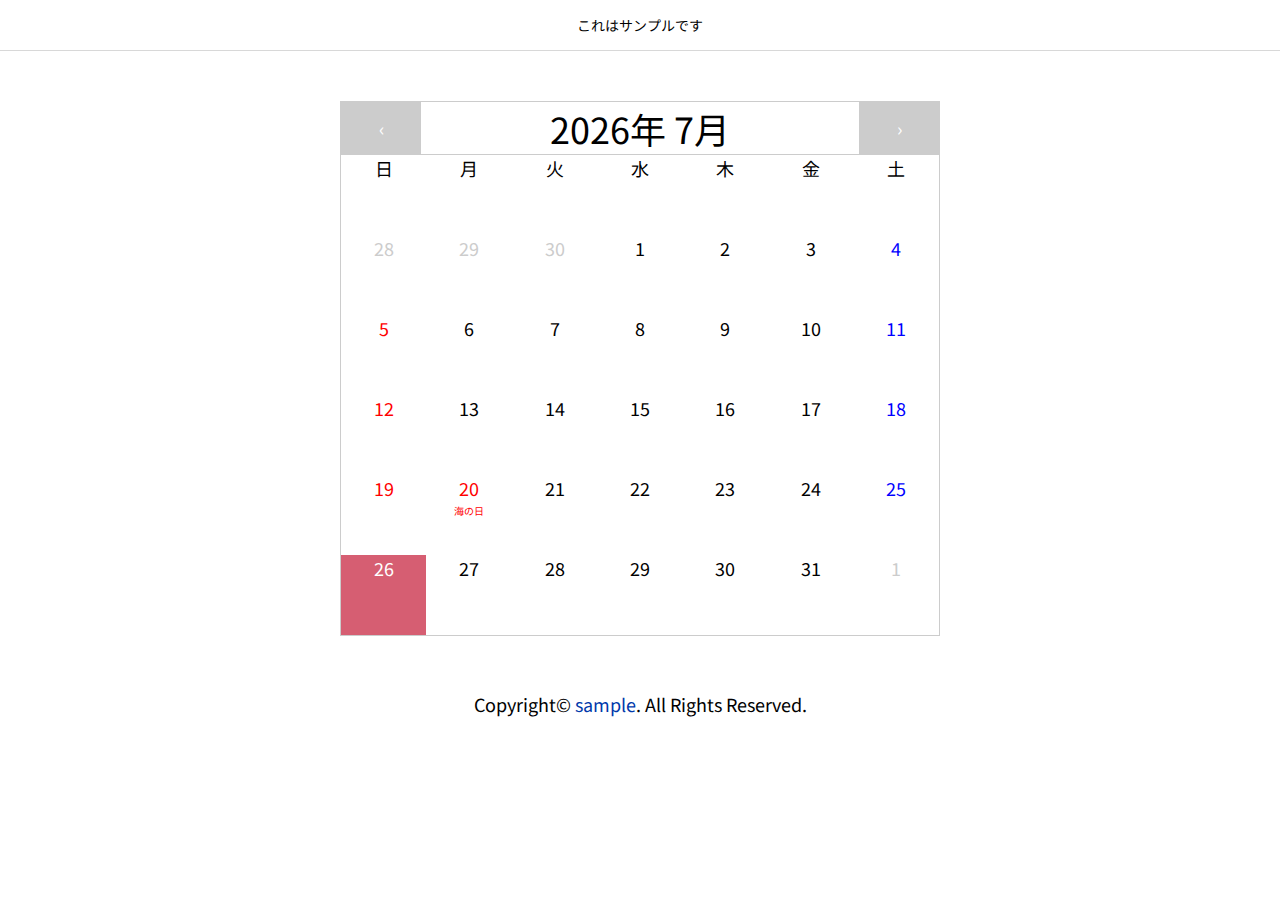
<file: sample_calendar/index.html>
<!DOCTYPE html>
<html>

<head>
  <meta charset="utf-8">
  <meta http-equiv="X-UA-Compatible" content="IE=edge">
  <meta name="viewport" content="width=device-width, initial-scale=1.0, user-scalable=no">
  <link rel="canonical" href="http//#">
  <meta name="keywords" content="">
  <meta name="robots" content="noindex,nofollow" />
  <meta name="description" content="">
  <meta name="author" content="">
  <meta name="copyright" content="Copyright">
  <meta name="format-detection" content="telephone=no">
  <meta name="SKYPE_TOOLBAR" content="SKYPE_TOOLBAR_PARSER_COMPATIBLE">
  <!--Skype対策-->
  <!--- icon --->
  <link rel="icon" type="image/vnd.microsoft.icon" href="./asset/images/favicon.ico">
  <!--IE9,10-->
  <link rel="icon" href="./asset/images/dIcon.png" sizes="180x180" type="image/png">
  <link rel="apple-touch-icon" href="./asset/images/dIcon.png" sizes="180x180">
  <!--- google font --->
  <link rel="preconnect" href="https://fonts.googleapis.com">
  <link rel="preconnect" href="https://fonts.gstatic.com" crossorigin>
  <link href="https://fonts.googleapis.com/css2?family=Noto+Sans+JP:wght@300;400;500;700&family=Noto+Serif+JP:wght@300;400;500;600;700&display=swap" rel="stylesheet">
  <!--- css --->
  <link rel="stylesheet" href="./asset/css/style.css">
  <title>title</title>
</head>

<body class="indexPage">

  <header class="l-header">
    <h1 class="l-header__title">これはサンプルです</h1>
  </header>

  <main class="l-main">

    <div class="calendar">

      <div class="calendar_head">
        <button class="prev" onclick="prev()">‹</button>
        <h1 class="js-calendar_head calendar_title"></h1>
        <button class="next" onclick="next()">›</button>
      </div>

      <div id="" class="js-calendar_main calendar_main"></div>
    </div>

  </main>

  <footer class="l-footer">
    <p class="copyright">Copyright&copy; <a href="./">sample</a>. All Rights Reserved.</p>
  </footer>

  <script src="./asset/js/holiday_jp.min.js"></script>
  <script src="./asset/js/common.js"></script>
</body>

</html>
</file>
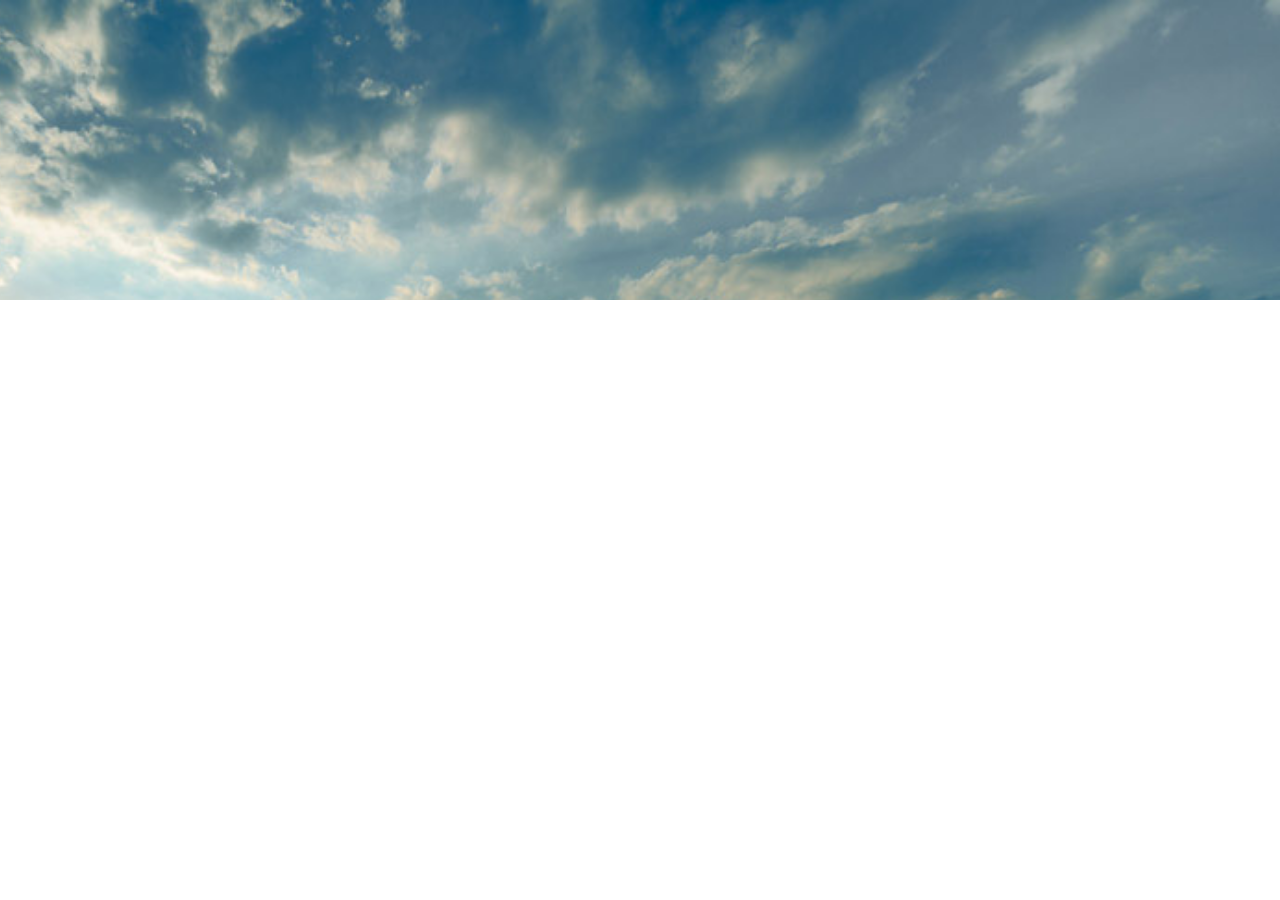
<file: sample_slider/index.html>
<!DOCTYPE html>
<html>

<head>
  <meta charset="utf-8">
  <meta name="viewport" content="width=device-width, initial-scale=1.0, user-scalable=no">
  <meta name="robots" content="noindex,nofollow" />
  <!--- css --->
  <link rel="stylesheet" href="./asset/css/swiper.min.css">
  <link rel="stylesheet" href="./asset/css/style.css">
  <!--- jquery --->
  <script src="https://ajax.googleapis.com/ajax/libs/jquery/3.4.1/jquery.min.js"></script>
  <title>title</title>
</head>

<body class="indexPage">

  <div class="js-slider">
    <img class="js-slider__item js-slider__moveleft" src="asset/images/slide01.jpg">
    <img class="js-slider__item js-slider__movetop" src="asset/images/slide02.jpg">
    <img class="js-slider__item js-slider__moveleft" src="asset/images/slide03.jpg">
  </div>

  <script src="./asset/js/common.js"></script>
</body>

</html>
</file>
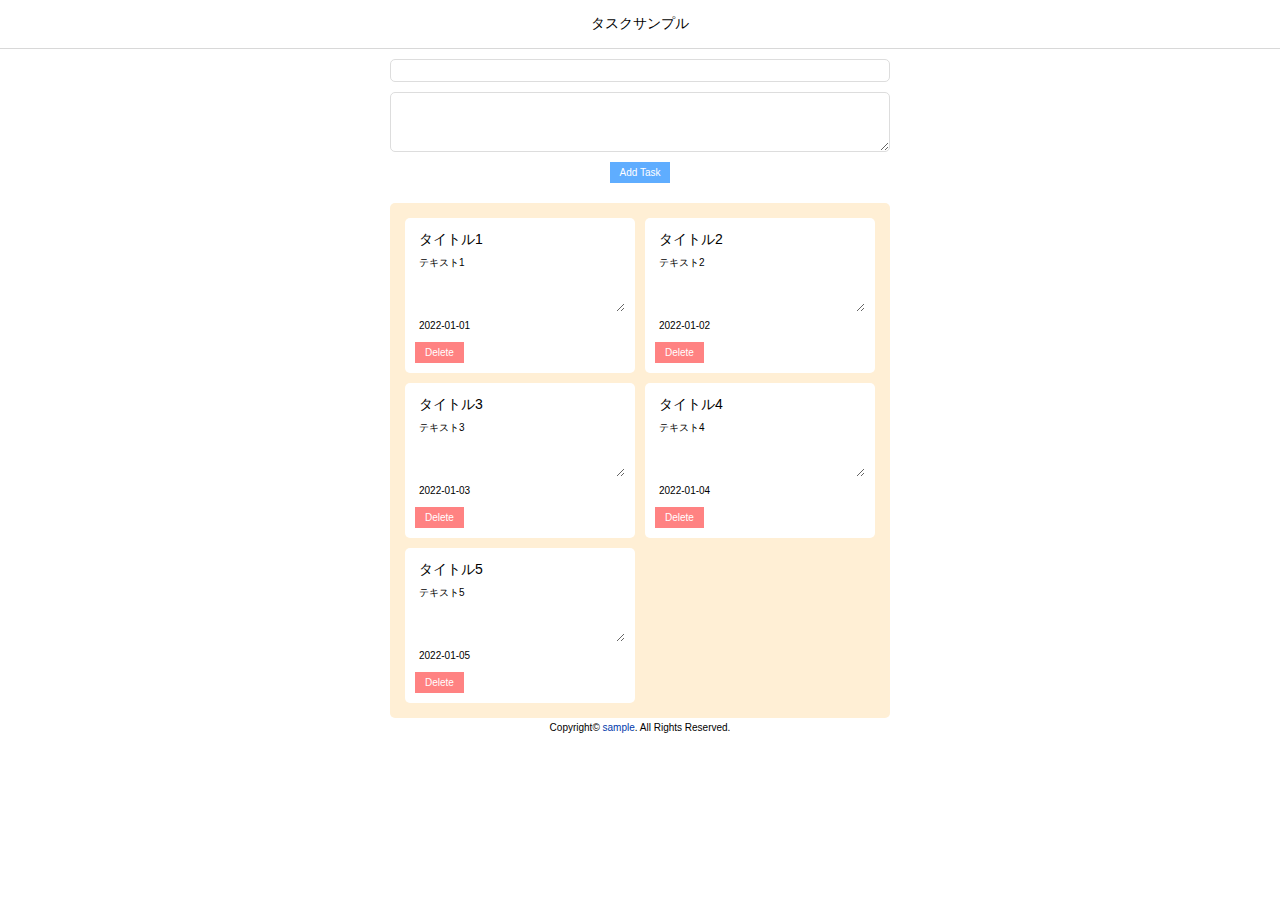
<file: sample_task/index.html>
<!DOCTYPE html>
<html>

<head>
  <meta charset="utf-8">
  <meta http-equiv="X-UA-Compatible" content="IE=edge">
  <meta name="viewport" content="width=device-width, initial-scale=1.0, user-scalable=no">
  <link rel="canonical" href="http//#">
  <meta name="keywords" content="">
  <meta name="robots" content="noindex,nofollow" />
  <meta name="description" content="">
  <meta name="author" content="">
  <meta name="copyright" content="Copyright">
  <meta name="format-detection" content="telephone=no">
  <meta name="SKYPE_TOOLBAR" content="SKYPE_TOOLBAR_PARSER_COMPATIBLE">
  <!--Skype対策-->
  <!--- icon --->
  <link rel="icon" type="image/vnd.microsoft.icon" href="./asset/images/favicon.ico">
  <!--IE9,10-->
  <link rel="icon" href="./asset/images/dIcon.png" sizes="180x180" type="image/png">
  <link rel="apple-touch-icon" href="./asset/images/dIcon.png" sizes="180x180">
  <!--- google font --->
  <!--- css --->
  <link rel="stylesheet" href="./asset/css/style.css">
  <title>title</title>
</head>

<body class="indexPage">

  <header class="l-header">
    <h1 class="l-header__title">タスクサンプル</h1>
  </header>

  <main class="l-main">

    <div class="taskTable">
      <form class="task_form">
        <input class="task_value_title" type="text">
        <textarea class="task_value_body" name="" cols="30" rows="10"></textarea>
        <button class="task_submit" type="button">Add Task</button>
      </form>
      <div id="table">
        <ul id="sort" class="task_list"></ul>
      </div>
    </div>

  </main>

  <footer class="l-footer">
    <p class="copyright">Copyright&copy; <a href="./">sample</a>. All Rights Reserved.</p>
  </footer>

  <script src="./asset/js/Sortable.min.js"></script>
  <script src="./asset/js/common.js"></script>
</body>

</html>
</file>
<file: sample_calendar/asset/css/style.css>
@charset "UTF-8";
/*clear fix*/
/*
$mq-breakpoints: (
    xs3: 320px,
    xs2: 375px,
    xs: 414px,
    sm: 576px,
    md: 768px,
    lg: 992px,
    xl: 1200px,
    xl2: 1280px,
    xl3: 1366px,
);
*/
/*
 * Mixin for placeholder
 * @include placeholderColor(#00ff00);
 */
/*================
 pager
 ================*/
.pager {
  margin: 2rem auto 5rem;
}
.pager .nav-links {
  display: -webkit-box;
  display: -webkit-flex;
  display: -ms-flexbox;
  display: flex;
  -webkit-box-pack: center;
  -webkit-justify-content: center;
      -ms-flex-pack: center;
          justify-content: center;
  -webkit-box-align: center;
  -webkit-align-items: center;
      -ms-flex-align: center;
          align-items: center;
}
.pager a,
.pager span {
  margin: 0.2rem;
  width: 3rem;
  height: 4rem;
  background: #fff;
  border: 0.1rem solid #2D3A50;
  display: block;
  color: #000;
  font-size: 1.6rem;
  font-weight: 500;
  line-height: 3.8rem;
  text-decoration: none;
  text-align: center;
  -webkit-transition: 0.3s;
  transition: 0.3s;
}
.pager a.prev,
.pager span.prev {
  margin: 0.2rem 2.2rem 0.2rem 0.2rem;
  width: 3rem;
  height: 3rem;
  background: #2D3A50;
  position: relative;
  color: #000;
  border: 0.1rem solid #fff;
}
.pager a.prev:after,
.pager span.prev:after {
  margin: auto;
  width: 0.8rem;
  height: 0.8rem;
  border-bottom: 0.1rem solid #fff;
  border-left: 0.1rem solid #fff;
  position: absolute;
  content: "";
  top: 0;
  right: -0.2rem;
  bottom: 0;
  left: 0;
  -webkit-transform: rotate(45deg);
          transform: rotate(45deg);
}
.pager a.next,
.pager span.next {
  margin: 0.2rem 0.2rem 0.2rem 2.2rem;
  width: 3rem;
  height: 3rem;
  background: #2D3A50;
  position: relative;
  color: #000;
  border: 0.1rem solid #fff;
}
.pager a.next:after,
.pager span.next:after {
  margin: auto;
  width: 0.8rem;
  height: 0.8rem;
  border-top: 0.1rem solid #fff;
  border-right: 0.1rem solid #fff;
  position: absolute;
  content: "";
  top: 0;
  right: 0;
  bottom: 0;
  left: -0.2rem;
  -webkit-transform: rotate(45deg);
          transform: rotate(45deg);
}
.pager a.dots,
.pager span.dots {
  border: none;
  position: relative;
}
.pager a:hover {
  background: #2D3A50;
  color: #000;
}
.pager .current {
  background: #2D3A50;
  border: 0.1rem solid #2D3A50;
  color: #000;
}
.pager .dots {
  background: none;
}

/*================
 slider
 ================*/
.swiper-container {
  overflow: hidden;
}

/*================
 nav
 ================*/
.c-burgerBtn {
  background: transparent;
  display: -webkit-box;
  display: -webkit-flex;
  display: -ms-flexbox;
  display: flex;
  position: fixed;
  z-index: 3;
  top: 0;
  right: 0;
  width: 5rem;
  height: 5rem;
  -webkit-box-pack: center;
  -webkit-justify-content: center;
      -ms-flex-pack: center;
          justify-content: center;
  -webkit-box-align: center;
  -webkit-align-items: center;
      -ms-flex-align: center;
          align-items: center;
}
.c-burgerBtn div {
  width: 50%;
  height: 35%;
  position: relative;
}
.c-burgerBtn span {
  background: #000;
  display: block;
  position: absolute;
  width: 100%;
  height: 0.1rem;
  -webkit-transition: all 0.5s;
  transition: all 0.5s;
}
.c-burgerBtn span:nth-child(1) {
  top: 0%;
}
.c-burgerBtn span:nth-child(2) {
  top: 50%;
}
.c-burgerBtn span:nth-child(3) {
  top: 100%;
}

.c-burgerBtn.open span:nth-child(1) {
  -webkit-transform: translate(0, 0.9rem) rotate(-45deg);
          transform: translate(0, 0.9rem) rotate(-45deg);
}
.c-burgerBtn.open span:nth-child(2) {
  opacity: 0;
}
.c-burgerBtn.open span:nth-child(3) {
  -webkit-transform: translate(0, -0.9rem) rotate(45deg);
          transform: translate(0, -0.9rem) rotate(45deg);
}

.c-burgerMenu {
  width: 100%;
  height: 100vh;
  position: absolute;
  z-index: 2;
  top: 0;
  left: -100%;
  background: #fff;
  -webkit-transition: 0.7s;
  transition: 0.7s;
}

.c-burgerMenu.open {
  left: 0;
  -webkit-transition: 0.7s;
  transition: 0.7s;
}

.c-burgerMenu-inner {
  padding: 5rem 2.5rem 2.5rem;
  overflow: scroll;
  height: 100%;
}
.c-burgerMenu-inner ul li {
  padding: 1rem 0;
}

/*================
 breadClumb
 ================*/
.c-breadcrumb {
  margin: 1rem;
  display: -webkit-box;
  display: -webkit-flex;
  display: -ms-flexbox;
  display: flex;
  -webkit-box-orient: horizontal;
  -webkit-box-direction: normal;
  -webkit-flex-flow: row wrap;
      -ms-flex-flow: row wrap;
          flex-flow: row wrap;
}
.c-breadcrumb li {
  color: #0039ab;
  font-size: 1.2rem;
  font-weight: 400;
}
.c-breadcrumb li a {
  color: #0039ab;
}
.c-breadcrumb li:last-child a {
  color: #000;
}

/*================
 botton
 ================*/
.c-moreBtn {
  color: #000;
  background-color: #000;
  width: 25rem;
  height: 6rem;
  display: -webkit-box;
  display: -webkit-flex;
  display: -ms-flexbox;
  display: flex;
  -webkit-box-pack: center;
  -webkit-justify-content: center;
      -ms-flex-pack: center;
          justify-content: center;
  -webkit-box-align: center;
  -webkit-align-items: center;
      -ms-flex-align: center;
          align-items: center;
  font-size: 2rem;
  margin: 3rem auto 0;
  padding-right: 2rem;
  position: relative;
}
@media screen and (min-width: 768px) {
  .c-moreBtn {
    font-size: 2.4rem;
    width: 30rem;
    height: 8rem;
    margin: 5rem auto 0;
  }
}
.c-moreBtn::before, .c-moreBtn::after {
  content: "";
  position: absolute;
  right: 3rem;
  top: 50%;
  -webkit-transition: all 0.2s ease-in-out;
  transition: all 0.2s ease-in-out;
  display: block;
  width: 1.5rem;
  height: 0.3rem;
  background-color: #000;
}
.c-moreBtn::after {
  -webkit-transform: rotate(90deg);
          transform: rotate(90deg);
}
.c-moreBtn.open:after {
  -webkit-transform: rotate(0deg);
          transform: rotate(0deg);
}

.c-moreBtn-content {
  display: none;
}

.c-moreBtn span:last-of-type {
  display: none;
}

.c-moreBtn.open {
  padding: 0;
}
.c-moreBtn.open span:first-of-type {
  display: none;
}
.c-moreBtn.open span:last-of-type {
  display: block;
}

/*================
 pageTop
 ================*/
.pageTop {
  position: fixed;
  right: 3rem;
  bottom: 3rem;
  font-family: "Garamond", "游明朝", "YuMincho", "ヒラギノ明朝 ProN W3", "Hiragino Mincho ProN", "HG明朝E", "ＭＳ Ｐ明朝", "ＭＳ 明朝", serif;
  padding-top: 4rem;
  cursor: pointer;
}
.pageTop::before {
  width: 3rem;
  height: 3rem;
  position: absolute;
  top: 3rem;
  left: 50%;
  content: "";
  border: solid 1px #000;
  border-left: none;
  border-bottom: none;
  -webkit-transform: translate(-50%, -50%) rotate(-45deg);
          transform: translate(-50%, -50%) rotate(-45deg);
}

/*================
 form
 ================*/
.c-form {
  font-size: 1.6rem;
}
.c-form input,
.c-form button,
.c-form textarea,
.c-form select {
  -webkit-appearance: none;
  -moz-appearance: none;
  appearance: none;
}
.c-form input,
.c-form button,
.c-form textarea,
.c-form select {
  margin: 0;
  padding: 0;
  background: none;
  border: none;
  border-radius: 0;
  outline: none;
  -webkit-appearance: none;
  -moz-appearance: none;
  appearance: none;
}
@media screen and (min-width: 768px) {
  .c-form {
    font-size: 1.8rem;
  }
}
.c-form input,
.c-form textarea {
  border: solid #000 1px;
  padding: 0.6rem;
  width: 100%;
  -webkit-box-sizing: border-box;
          box-sizing: border-box;
  background-color: #fff;
}
.c-form em {
  color: #ff0000;
}
.c-form input[type=radio],
.c-form input[type=checkbox] {
  position: absolute;
  white-space: nowrap;
  width: 0.1rem;
  height: 0.1rem;
  overflow: hidden;
  border: 0;
  padding: 0;
  clip: rect(0 0 0 0);
  -webkit-clip-path: inset(50%);
          clip-path: inset(50%);
  margin: -0.1rem;
}

.c-radio label {
  margin-right: 1rem;
}
.c-radio span {
  cursor: pointer;
  padding-left: 2.5rem;
  position: relative;
}
.c-radio span::before, .c-radio span::after {
  content: "";
  display: block;
  position: absolute;
}
.c-radio span::before {
  background-color: #fff;
  border-radius: 0%;
  border: 0.1rem solid #ddd;
  width: 2rem;
  height: 2rem;
  -webkit-transform: translateY(-50%);
          transform: translateY(-50%);
  top: 50%;
  left: 0;
}
.c-radio span::after {
  border-bottom: 0.2rem solid #000;
  border-left: 0.2rem solid #000;
  opacity: 0;
  height: 0.5rem;
  width: 1rem;
  -webkit-transform: rotate(-45deg);
          transform: rotate(-45deg);
  top: 0.9rem;
  left: 0.5rem;
}
.c-radio input:checked + span::after {
  opacity: 1;
}

.c-check label {
  display: -webkit-box;
  display: -webkit-flex;
  display: -ms-flexbox;
  display: flex;
  -webkit-box-align: center;
  -webkit-align-items: center;
      -ms-flex-align: center;
          align-items: center;
  cursor: pointer;
}
.c-check input {
  margin: 0;
  width: 0;
  opacity: 0;
}
.c-check input:hover {
  background: rgba(0, 0, 0, 0.05) !important;
}
.c-check input:focus + .c-check__dummy {
  border: dashed 0.2rem #333333;
}
.c-check input:checked + .c-check__dummy {
  background: #333333;
}
.c-check input:checked + .c-check__dummy::before {
  content: "";
  display: block;
  position: absolute;
  top: 50%;
  left: 50%;
  width: 40%;
  height: 0.4rem;
  border-radius: 0.2rem;
  -webkit-transform: translate(-6px, 5px) rotateZ(-135deg);
          transform: translate(-6px, 5px) rotateZ(-135deg);
  -webkit-transform-origin: 0.2rem 0.2rem;
          transform-origin: 0.2rem 0.2rem;
  background: #FFFFFF;
}
.c-check input:checked + .c-check__dummy::after {
  content: "";
  display: block;
  position: absolute;
  top: 50%;
  left: 50%;
  width: 76%;
  height: 0.4rem;
  border-radius: 0.2rem;
  -webkit-transform: translate(-0.6rem, 0.5rem) rotateZ(-45deg);
          transform: translate(-0.6rem, 0.5rem) rotateZ(-45deg);
  -webkit-transform-origin: 0.2rem 0.2rem;
          transform-origin: 0.2rem 0.2rem;
  background: #FFFFFF;
}
.c-check .c-check__dummy {
  position: relative;
  top: 0;
  left: 0;
  display: block;
  width: 3.2rem;
  height: 3.2rem;
  border: solid 0.2rem transparent;
  background: rgba(0, 0, 0, 0.1);
  border-radius: 0.4rem;
}
.c-check .c-check__txt {
  margin-left: 1.2rem;
  display: block;
  font-size: 1.8rem;
  font-weight: bold;
}

/*================
 common
 ================*/
.c-arrow01 {
  position: relative;
}
.c-arrow01::before, .c-arrow01::after {
  position: absolute;
  top: 0;
  bottom: 0;
  right: 0;
  margin: auto;
  content: "";
  vertical-align: middle;
}
.c-arrow01::before {
  right: -2rem;
  width: 6px;
  height: 1px;
  background: #000;
  -webkit-transform: rotate(90deg);
          transform: rotate(90deg);
}
.c-arrow01::after {
  right: -1.9rem;
  width: 4px;
  height: 4px;
  border-top: 1px solid #000;
  border-right: 1px solid #000;
  -webkit-transform: rotate(135deg);
          transform: rotate(135deg);
}

.c-section {
  padding: 5rem 1rem;
}
@media screen and (min-width: 1000px) {
  .c-section {
    padding: 10rem 0rem;
  }
}

.c-title {
  width: -webkit-fit-content;
  width: -moz-fit-content;
  width: fit-content;
  margin: 0 auto;
  padding: 1rem 0;
  font-size: 2.2rem;
  font-weight: 700;
  border-bottom: #000 solid 1px;
}
@media screen and (min-width: 768px) {
  .c-title {
    font-size: 2.4rem;
    margin: 0rem auto 3rem;
  }
}

.c-subTitle {
  margin-top: 1rem;
  font-size: 2rem;
  color: #000;
  text-align: center;
}
@media screen and (min-width: 768px) {
  .c-subTitle {
    margin-top: 3rem;
  }
}

.c-checkIco {
  width: 111px;
  display: block;
  margin: 0 auto;
}

.c-checkIco02 {
  width: 25rem;
  display: block;
  margin: 0 auto;
}
@media screen and (min-width: 768px) {
  .c-checkIco02 {
    width: 30rem;
  }
}

.c-icoTxt {
  font-size: 2.2rem;
  color: #000;
  font-weight: 700;
  position: relative;
  width: -webkit-fit-content;
  width: -moz-fit-content;
  width: fit-content;
  margin: 0 auto;
  padding-top: 8rem;
}
.c-icoTxt::before {
  position: absolute;
  content: "";
}
@media screen and (min-width: 768px) {
  .c-icoTxt {
    font-size: 2.4rem;
  }
}

@media screen and (min-width: 768px) {
  .c-snsBtns ul {
    margin-top: 5rem;
  }
}
.c-snsBtns li a {
  color: #fff;
  margin-top: 0.5rem;
  padding-left: 5rem;
  text-align: center;
  position: relative;
  display: -webkit-box;
  display: -webkit-flex;
  display: -ms-flexbox;
  display: flex;
  -webkit-box-pack: center;
  -webkit-justify-content: center;
      -ms-flex-pack: center;
          justify-content: center;
  -webkit-box-align: center;
  -webkit-align-items: center;
      -ms-flex-align: center;
          align-items: center;
  height: 3.8rem;
}
@media screen and (min-width: 768px) {
  .c-snsBtns li a {
    font-size: 2.4rem;
    margin-top: 2rem;
    padding-left: 13rem;
    height: 10rem;
    -webkit-box-pack: start;
    -webkit-justify-content: flex-start;
        -ms-flex-pack: start;
            justify-content: flex-start;
  }
}
.c-snsBtns li a::before, .c-snsBtns li a::after {
  position: absolute;
  content: "";
  top: 0;
  left: 0;
  height: 100%;
  width: 5rem;
}
@media screen and (min-width: 768px) {
  .c-snsBtns li a::before, .c-snsBtns li a::after {
    width: 13rem;
  }
}
.c-snsBtns li a::after {
  width: 3rem;
  height: 3rem;
  top: 50%;
  left: 1rem;
  -webkit-transform: translate(0, -50%);
          transform: translate(0, -50%);
}
@media screen and (min-width: 768px) {
  .c-snsBtns li a::after {
    width: 7.5rem;
    height: 7.5rem;
    left: 3rem;
  }
}
.c-snsBtns li a span:first-of-type {
  display: none;
}
@media screen and (min-width: 1000px) {
  .c-snsBtns li a span:first-of-type {
    font-size: 3.4rem;
    text-align: left;
    padding-top: 2.5rem;
    height: 100%;
    width: 54%;
    display: block;
    font-weight: 500;
    background-color: #01B901;
  }
}
@media screen and (min-width: 768px) {
  .c-snsBtns li a span:last-of-type {
    height: 100%;
    width: 100%;
    display: -webkit-box;
    display: -webkit-flex;
    display: -ms-flexbox;
    display: flex;
    -webkit-box-pack: center;
    -webkit-justify-content: center;
        -ms-flex-pack: center;
            justify-content: center;
    -webkit-box-align: center;
    -webkit-align-items: center;
        -ms-flex-align: center;
            align-items: center;
  }
}
@media screen and (min-width: 1000px) {
  .c-snsBtns li a span:last-of-type {
    width: 46%;
  }
}
.c-snsBtns .lineBtn a {
  background-color: #01B901;
}
.c-snsBtns .lineBtn a::before {
  background-color: #01B901;
}
.c-snsBtns .lineBtn a::after {
  background: url(../images/ico_line.png) no-repeat top center/contain;
}
.c-snsBtns .mailBtn a {
  font-size: 1rem;
  background-color: #C9B97A;
}
@media screen and (min-width: 768px) {
  .c-snsBtns .mailBtn a {
    font-size: 1.8rem;
  }
}
.c-snsBtns .mailBtn a::before {
  background-color: #C9B97A;
}
.c-snsBtns .mailBtn a::after {
  background: url(../images/ico_mail.png) no-repeat top center/contain;
}
@media screen and (min-width: 768px) {
  .c-snsBtns .mailBtn a span:first-of-type {
    background-color: #C9B97A;
  }
}
.c-snsBtns .telBtn a {
  background-color: #C9B97A;
}
.c-snsBtns .telBtn a::before {
  background-color: #C9B97A;
}
.c-snsBtns .telBtn a::after {
  background: url(../images/ico_tel.png) no-repeat top center/contain;
}
@media screen and (min-width: 768px) {
  .c-snsBtns .telBtn a span:first-of-type {
    background-color: #C9B97A;
  }
}

/*================
 utility
 ================*/
.u-inline {
  display: inline-block;
}

.u-md-hidden {
  display: block;
}
@media screen and (min-width: 768px) {
  .u-md-hidden {
    display: none;
  }
}

.u-md-visible {
  display: none;
}
@media screen and (min-width: 768px) {
  .u-md-visible {
    display: block;
  }
}

/* ==============
// accordion
================= */
.c-accordion {
  position: relative;
  width: 100%;
  border-top: none;
  outline: 0;
  cursor: pointer;
}

.c-accordion__title {
  display: block;
  position: relative;
  margin: 0;
  padding: 1.5rem 3rem 1.5rem 5rem;
  font-weight: normal;
  color: #fff;
  background: #000;
  cursor: pointer;
}

.c-accordion__title::before,
.c-accordion__title::after {
  content: "";
  position: absolute;
  right: 1rem;
  top: 50%;
  -webkit-transition: all 0.2s ease-in-out;
  transition: all 0.2s ease-in-out;
  display: block;
  width: 1.5rem;
  height: 0.3rem;
  background-color: #fff;
}
@media screen and (min-width: 768px) {
  .c-accordion__title::before,
.c-accordion__title::after {
    width: 2.5rem;
    height: 0.2rem;
    right: 2rem;
  }
}

.c-accordion__title::after {
  -webkit-transform: rotate(90deg);
          transform: rotate(90deg);
}

.c-accordion__title.open:after {
  -webkit-transform: rotate(0deg);
          transform: rotate(0deg);
}

.c-accordion__content {
  display: none;
  padding-left: 1rem;
}

/*================
 form
 ================*/
.c-modal {
  display: none;
  height: 100vh;
  position: fixed;
  top: 0;
  width: 100%;
  z-index: 2;
}

.c-modal-bg {
  background: rgba(0, 0, 0, 0.8);
  height: 100vh;
  position: absolute;
  width: 100%;
}

.c-modal-content {
  width: 100%;
  background: transparent;
  left: 50%;
  padding: 5px;
  position: absolute;
  top: 50%;
  -webkit-transform: translate(-50%, -50%);
          transform: translate(-50%, -50%);
}
@media screen and (min-width: 576px) {
  .c-modal-content {
    width: 90%;
  }
}
@media screen and (min-width: 1200px) {
  .c-modal-content {
    width: 60%;
  }
}

.c-modalAeia {
  background: #fff;
  border-radius: 2rem;
  max-height: calc(100% - 10rem);
  overflow: auto;
}
.c-modalAeia .form-control {
  padding: 0.5rem;
  border: none;
}
.c-modalAeia .form-select {
  padding: 0.5rem 0;
  border: none;
}

.c-modalAeia-inner {
  max-width: 600px;
  margin: 0 auto;
  padding: 4.4rem 1rem;
  font-size: 1.2rem;
  font-weight: 400;
}

.c-modalAeia-title {
  font-size: 25px;
  font-weight: 600;
}

.c-modal-close {
  background: #fff;
  padding: 0.5rem 1rem;
  border-radius: 2rem;
  display: block;
  width: -webkit-fit-content;
  width: -moz-fit-content;
  width: fit-content;
  margin-right: 0;
  margin-left: auto;
}

.js-modal-open.is-hidden {
  display: none;
}

/*!
 * ress.css • v1.2.2
 * MIT License
 * github.com/filipelinhares/ress
 */
html {
  -webkit-box-sizing: border-box;
          box-sizing: border-box;
  overflow-y: scroll;
  -webkit-text-size-adjust: 100%;
}

*, :after, :before {
  background-repeat: no-repeat;
  -webkit-box-sizing: inherit;
          box-sizing: inherit;
}

:after, :before {
  text-decoration: inherit;
  vertical-align: inherit;
}

* {
  padding: 0;
  margin: 0;
}

audio:not([controls]) {
  display: none;
  height: 0;
}

hr {
  overflow: visible;
}

article, aside, details, figcaption, figure, footer, header, main, menu, nav, section, summary {
  display: block;
}

summary {
  display: list-item;
}

small {
  font-size: 80%;
}

[hidden], template {
  display: none;
}

abbr[title] {
  border-bottom: 1px dotted;
  text-decoration: none;
}

a {
  background-color: transparent;
  -webkit-text-decoration-skip: objects;
}

a:active, a:hover {
  outline-width: 0;
}

code, kbd, pre, samp {
  font-family: monospace, monospace;
}

b, strong {
  font-weight: bolder;
}

dfn {
  font-style: italic;
}

mark {
  background-color: #ff0;
  color: #000;
}

sub, sup {
  font-size: 75%;
  line-height: 0;
  position: relative;
  vertical-align: baseline;
}

sub {
  bottom: -0.25em;
}

sup {
  top: -0.5em;
}

input {
  border-radius: 0;
}

[role=button], [type=button], [type=reset], [type=submit], button {
  cursor: pointer;
}

[disabled] {
  cursor: default;
}

[type=number] {
  width: auto;
}

[type=search] {
  -webkit-appearance: textfield;
}

[type=search]::-webkit-search-cancel-button, [type=search]::-webkit-search-decoration {
  -webkit-appearance: none;
}

textarea {
  overflow: auto;
  resize: vertical;
}

button, input, optgroup, select, textarea {
  font: inherit;
}

optgroup {
  font-weight: 700;
}

button {
  overflow: visible;
}

[type=button]::-moz-focus-inner, [type=reset]::-moz-focus-inner, [type=submit]::-moz-focus-inner, button::-moz-focus-inner {
  border-style: 0;
  padding: 0;
}

[type=button]::-moz-focus-inner, [type=reset]::-moz-focus-inner, [type=submit]::-moz-focus-inner, button:-moz-focusring {
  outline: 1px dotted ButtonText;
}

[type=reset], [type=submit], button, html [type=button] {
  -webkit-appearance: button;
}

button, select {
  text-transform: none;
}

button, input, select, textarea {
  background-color: transparent;
  border-style: none;
  color: inherit;
}

select {
  -moz-appearance: none;
  -webkit-appearance: none;
}

select::-ms-expand {
  display: none;
}

select::-ms-value {
  color: currentColor;
}

legend {
  border: 0;
  color: inherit;
  display: table;
  max-width: 100%;
  white-space: normal;
}

::-webkit-file-upload-button {
  -webkit-appearance: button;
  font: inherit;
}

[type=search] {
  -webkit-appearance: textfield;
  outline-offset: -2px;
}

img {
  border-style: none;
}

progress {
  vertical-align: baseline;
}

svg:not(:root) {
  overflow: hidden;
}

audio, canvas, progress, video {
  display: inline-block;
}

@media screen {
  [hidden~=screen] {
    display: inherit;
  }
  [hidden~=screen]:not(:active):not(:focus):not(:target) {
    position: absolute !important;
    clip: rect(0 0 0 0) !important;
  }
}
[aria-busy=true] {
  cursor: progress;
}

[aria-controls] {
  cursor: pointer;
}

[aria-disabled] {
  cursor: default;
}

::-moz-selection {
  background-color: #b3d4fc;
  color: #000;
  text-shadow: none;
}

::selection {
  background-color: #b3d4fc;
  color: #000;
  text-shadow: none;
}

/*================
 base
 ================*/
html {
  font-size: 62.5%;
}

html.is-noScroll,
body.is-noScroll {
  overflow-y: hidden;
}

body {
  font-size: 1.4rem;
  margin: 0;
  padding: 0;
  -webkit-box-sizing: border-box;
          box-sizing: border-box;
  position: relative;
  color: #000;
  font-family: "Noto Sans JP", sans-serif;
  font-weight: 400;
}
@media screen and (min-width: 768px) {
  body {
    font-size: 1.8rem;
  }
}

ul, ol {
  list-style-type: none;
  margin: 0;
  padding: 0;
}
ul li, ol li {
  color: #000;
}

a {
  text-decoration: none;
  color: #0039ab;
  -webkit-transition: all 0.1s ease;
  transition: all 0.1s ease;
}
a:hover {
  text-decoration: none;
}
a img {
  -webkit-transition: all 0.3s ease;
  transition: all 0.3s ease;
}
a img:hover {
  opacity: 0.9;
}
a:focus {
  outline: none;
}

img {
  max-width: 100%;
  margin: auto;
  vertical-align: top;
}

h1,
h2,
h3,
h4,
h5 {
  color: #000;
  font-weight: 400;
  line-height: inherit;
  -webkit-font-smoothing: antialiased;
  -moz-osx-font-smoothing: grayscale;
}

p {
  color: #000;
  line-height: 2;
}

span {
  word-break: break-word;
}

th,
td {
  word-break: break-all;
}

input,
textarea {
  font-weight: normal;
  -webkit-font-smoothing: antialiased;
  -moz-osx-font-smoothing: grayscale;
}
input:-moz-placeholder-shown, textarea:-moz-placeholder-shown {
  color: #bababa !important;
}
input:-ms-input-placeholder, textarea:-ms-input-placeholder {
  color: #bababa !important;
}
input:placeholder-shown,
textarea:placeholder-shown {
  color: #bababa !important;
}
input::-webkit-input-placeholder,
textarea::-webkit-input-placeholder {
  color: #bababa !important;
}
input:-moz-placeholder,
textarea:-moz-placeholder {
  color: #bababa !important;
  opacity: 1;
}
input::-moz-placeholder,
textarea::-moz-placeholder {
  color: #bababa !important;
  opacity: 1;
}
input:-ms-input-placeholder,
textarea:-ms-input-placeholder {
  color: #bababa !important;
}
input::-ms-input-placeholder,
textarea::-ms-input-placeholder {
  color: #bababa !important;
}

/*================
 l-header
 ================*/
.l-header {
  text-align: center;
  padding: 1.5rem;
}
@media screen and (min-width: 768px) {
  .l-header {
    border-bottom: solid 1px #D8D8D8;
  }
}
.l-header img {
  max-width: 10rem;
}
.l-header .l-header__title {
  font-size: 1rem;
  margin-top: 1rem;
}
@media screen and (min-width: 768px) {
  .l-header .l-header__title {
    font-size: 1.4rem;
    margin-top: 0;
  }
}

/*================
 l-main
 ================*/
.l-main {
  max-width: 1000px;
  margin: 0 auto;
}

/*================
 l-aside
 ================*/
/*================
 l-footer
 ================*/
.copyright {
  text-align: center;
}

/*================
top
 ================*/
.calendar {
  max-width: 600px;
  margin: 50px auto;
  border: solid 1px #ccc;
}

.calendar_head {
  display: -webkit-box;
  display: -webkit-flex;
  display: -ms-flexbox;
  display: flex;
  -webkit-box-pack: justify;
  -webkit-justify-content: space-between;
      -ms-flex-pack: justify;
          justify-content: space-between;
  border-bottom: solid 1px #ccc;
}
.calendar_head .prev,
.calendar_head .next {
  width: 80px;
  background-color: #ccc;
  color: #fff;
}

.calendar_title {
  text-align: center;
}

.dayOfWeek,
.dayOfItems {
  display: -webkit-box;
  display: -webkit-flex;
  display: -ms-flexbox;
  display: flex;
  -webkit-flex-wrap: wrap;
      -ms-flex-wrap: wrap;
          flex-wrap: wrap;
  -webkit-box-pack: justify;
  -webkit-justify-content: space-between;
      -ms-flex-pack: justify;
          justify-content: space-between;
}
.dayOfWeek li,
.dayOfItems li {
  width: 14.2857142857%;
  text-align: center;
  height: 80px;
}

.dayOfItems li:nth-of-type(7n+1) {
  color: red;
}
.dayOfItems li:nth-of-type(7n) {
  color: blue;
}
.dayOfItems li.disabled {
  color: #ccc;
}
.dayOfItems li.today {
  background-color: #D65E72;
  color: #fff;
}
.dayOfItems li.holiday {
  color: red;
}
.dayOfItems li.holiday p {
  color: red;
  font-size: 10px;
}

.animated {
  opacity: 1;
}/*# sourceMappingURL=style.css.map */
</file>
<file: sample_slider/asset/css/style.css>
@charset "UTF-8";
/*clear fix*/
/*
$mq-breakpoints: (
    xs3: 320px,
    xs2: 375px,
    xs: 414px,
    sm: 576px,
    md: 768px,
    lg: 992px,
    xl: 1200px,
    xl2: 1280px,
    xl3: 1366px,
);
*/
/*
 * Mixin for placeholder
 * @include placeholderColor(#00ff00);
 */
/*================
 pager
 ================*/
.pager {
  margin: 2rem auto 5rem;
}
.pager .nav-links {
  display: -webkit-box;
  display: -webkit-flex;
  display: -ms-flexbox;
  display: flex;
  -webkit-box-pack: center;
  -webkit-justify-content: center;
      -ms-flex-pack: center;
          justify-content: center;
  -webkit-box-align: center;
  -webkit-align-items: center;
      -ms-flex-align: center;
          align-items: center;
}
.pager a,
.pager span {
  margin: 0.2rem;
  width: 3rem;
  height: 4rem;
  background: #fff;
  border: 0.1rem solid #2D3A50;
  display: block;
  color: #000;
  font-size: 1.6rem;
  font-weight: 500;
  line-height: 3.8rem;
  text-decoration: none;
  text-align: center;
  -webkit-transition: 0.3s;
  transition: 0.3s;
}
.pager a.prev,
.pager span.prev {
  margin: 0.2rem 2.2rem 0.2rem 0.2rem;
  width: 3rem;
  height: 3rem;
  background: #2D3A50;
  position: relative;
  color: #000;
  border: 0.1rem solid #fff;
}
.pager a.prev:after,
.pager span.prev:after {
  margin: auto;
  width: 0.8rem;
  height: 0.8rem;
  border-bottom: 0.1rem solid #fff;
  border-left: 0.1rem solid #fff;
  position: absolute;
  content: "";
  top: 0;
  right: -0.2rem;
  bottom: 0;
  left: 0;
  -webkit-transform: rotate(45deg);
          transform: rotate(45deg);
}
.pager a.next,
.pager span.next {
  margin: 0.2rem 0.2rem 0.2rem 2.2rem;
  width: 3rem;
  height: 3rem;
  background: #2D3A50;
  position: relative;
  color: #000;
  border: 0.1rem solid #fff;
}
.pager a.next:after,
.pager span.next:after {
  margin: auto;
  width: 0.8rem;
  height: 0.8rem;
  border-top: 0.1rem solid #fff;
  border-right: 0.1rem solid #fff;
  position: absolute;
  content: "";
  top: 0;
  right: 0;
  bottom: 0;
  left: -0.2rem;
  -webkit-transform: rotate(45deg);
          transform: rotate(45deg);
}
.pager a.dots,
.pager span.dots {
  border: none;
  position: relative;
}
.pager a:hover {
  background: #2D3A50;
  color: #000;
}
.pager .current {
  background: #2D3A50;
  border: 0.1rem solid #2D3A50;
  color: #000;
}
.pager .dots {
  background: none;
}

/*================
 slider
 ================*/
.swiper-container {
  overflow: hidden;
}

/*================
 nav
 ================*/
.c-burgerBtn {
  background: transparent;
  display: -webkit-box;
  display: -webkit-flex;
  display: -ms-flexbox;
  display: flex;
  position: fixed;
  z-index: 3;
  top: 0;
  right: 0;
  width: 5rem;
  height: 5rem;
  -webkit-box-pack: center;
  -webkit-justify-content: center;
      -ms-flex-pack: center;
          justify-content: center;
  -webkit-box-align: center;
  -webkit-align-items: center;
      -ms-flex-align: center;
          align-items: center;
}
.c-burgerBtn div {
  width: 50%;
  height: 35%;
  position: relative;
}
.c-burgerBtn span {
  background: #000;
  display: block;
  position: absolute;
  width: 100%;
  height: 0.1rem;
  -webkit-transition: all 0.5s;
  transition: all 0.5s;
}
.c-burgerBtn span:nth-child(1) {
  top: 0%;
}
.c-burgerBtn span:nth-child(2) {
  top: 50%;
}
.c-burgerBtn span:nth-child(3) {
  top: 100%;
}

.c-burgerBtn.open span:nth-child(1) {
  -webkit-transform: translate(0, 0.9rem) rotate(-45deg);
          transform: translate(0, 0.9rem) rotate(-45deg);
}
.c-burgerBtn.open span:nth-child(2) {
  opacity: 0;
}
.c-burgerBtn.open span:nth-child(3) {
  -webkit-transform: translate(0, -0.9rem) rotate(45deg);
          transform: translate(0, -0.9rem) rotate(45deg);
}

.c-burgerMenu {
  width: 100%;
  height: 100vh;
  position: absolute;
  z-index: 2;
  top: 0;
  left: -100%;
  background: #fff;
  -webkit-transition: 0.7s;
  transition: 0.7s;
}

.c-burgerMenu.open {
  left: 0;
  -webkit-transition: 0.7s;
  transition: 0.7s;
}

.c-burgerMenu-inner {
  padding: 5rem 2.5rem 2.5rem;
  overflow: scroll;
  height: 100%;
}
.c-burgerMenu-inner ul li {
  padding: 1rem 0;
}

/*================
 breadClumb
 ================*/
.c-breadcrumb {
  margin: 1rem;
  display: -webkit-box;
  display: -webkit-flex;
  display: -ms-flexbox;
  display: flex;
  -webkit-box-orient: horizontal;
  -webkit-box-direction: normal;
  -webkit-flex-flow: row wrap;
      -ms-flex-flow: row wrap;
          flex-flow: row wrap;
}
.c-breadcrumb li {
  color: #0039ab;
  font-size: 1.2rem;
  font-weight: 400;
}
.c-breadcrumb li a {
  color: #0039ab;
}
.c-breadcrumb li:last-child a {
  color: #000;
}

/*================
 botton
 ================*/
.c-moreBtn {
  color: #000;
  background-color: #000;
  width: 25rem;
  height: 6rem;
  display: -webkit-box;
  display: -webkit-flex;
  display: -ms-flexbox;
  display: flex;
  -webkit-box-pack: center;
  -webkit-justify-content: center;
      -ms-flex-pack: center;
          justify-content: center;
  -webkit-box-align: center;
  -webkit-align-items: center;
      -ms-flex-align: center;
          align-items: center;
  font-size: 2rem;
  margin: 3rem auto 0;
  padding-right: 2rem;
  position: relative;
}
@media screen and (min-width: 768px) {
  .c-moreBtn {
    font-size: 2.4rem;
    width: 30rem;
    height: 8rem;
    margin: 5rem auto 0;
  }
}
.c-moreBtn::before, .c-moreBtn::after {
  content: "";
  position: absolute;
  right: 3rem;
  top: 50%;
  -webkit-transition: all 0.2s ease-in-out;
  transition: all 0.2s ease-in-out;
  display: block;
  width: 1.5rem;
  height: 0.3rem;
  background-color: #000;
}
.c-moreBtn::after {
  -webkit-transform: rotate(90deg);
          transform: rotate(90deg);
}
.c-moreBtn.open:after {
  -webkit-transform: rotate(0deg);
          transform: rotate(0deg);
}

.c-moreBtn-content {
  display: none;
}

.c-moreBtn span:last-of-type {
  display: none;
}

.c-moreBtn.open {
  padding: 0;
}
.c-moreBtn.open span:first-of-type {
  display: none;
}
.c-moreBtn.open span:last-of-type {
  display: block;
}

/*================
 pageTop
 ================*/
.pageTop {
  position: fixed;
  right: 3rem;
  bottom: 3rem;
  font-family: "Garamond", "游明朝", "YuMincho", "ヒラギノ明朝 ProN W3", "Hiragino Mincho ProN", "HG明朝E", "ＭＳ Ｐ明朝", "ＭＳ 明朝", serif;
  padding-top: 4rem;
  cursor: pointer;
}
.pageTop::before {
  width: 3rem;
  height: 3rem;
  position: absolute;
  top: 3rem;
  left: 50%;
  content: "";
  border: solid 1px #000;
  border-left: none;
  border-bottom: none;
  -webkit-transform: translate(-50%, -50%) rotate(-45deg);
          transform: translate(-50%, -50%) rotate(-45deg);
}

/*================
 form
 ================*/
.c-form {
  font-size: 1.6rem;
}
.c-form input,
.c-form button,
.c-form textarea,
.c-form select {
  -webkit-appearance: none;
  -moz-appearance: none;
  appearance: none;
}
.c-form input,
.c-form button,
.c-form textarea,
.c-form select {
  margin: 0;
  padding: 0;
  background: none;
  border: none;
  border-radius: 0;
  outline: none;
  -webkit-appearance: none;
  -moz-appearance: none;
  appearance: none;
}
@media screen and (min-width: 768px) {
  .c-form {
    font-size: 1.8rem;
  }
}
.c-form input,
.c-form textarea {
  border: solid #000 1px;
  padding: 0.6rem;
  width: 100%;
  -webkit-box-sizing: border-box;
          box-sizing: border-box;
  background-color: #fff;
}
.c-form em {
  color: #ff0000;
}
.c-form input[type=radio],
.c-form input[type=checkbox] {
  position: absolute;
  white-space: nowrap;
  width: 0.1rem;
  height: 0.1rem;
  overflow: hidden;
  border: 0;
  padding: 0;
  clip: rect(0 0 0 0);
  -webkit-clip-path: inset(50%);
          clip-path: inset(50%);
  margin: -0.1rem;
}

.c-radio label {
  margin-right: 1rem;
}
.c-radio span {
  cursor: pointer;
  padding-left: 2.5rem;
  position: relative;
}
.c-radio span::before, .c-radio span::after {
  content: "";
  display: block;
  position: absolute;
}
.c-radio span::before {
  background-color: #fff;
  border-radius: 0%;
  border: 0.1rem solid #ddd;
  width: 2rem;
  height: 2rem;
  -webkit-transform: translateY(-50%);
          transform: translateY(-50%);
  top: 50%;
  left: 0;
}
.c-radio span::after {
  border-bottom: 0.2rem solid #000;
  border-left: 0.2rem solid #000;
  opacity: 0;
  height: 0.5rem;
  width: 1rem;
  -webkit-transform: rotate(-45deg);
          transform: rotate(-45deg);
  top: 0.9rem;
  left: 0.5rem;
}
.c-radio input:checked + span::after {
  opacity: 1;
}

.c-check label {
  display: -webkit-box;
  display: -webkit-flex;
  display: -ms-flexbox;
  display: flex;
  -webkit-box-align: center;
  -webkit-align-items: center;
      -ms-flex-align: center;
          align-items: center;
  cursor: pointer;
}
.c-check input {
  margin: 0;
  width: 0;
  opacity: 0;
}
.c-check input:hover {
  background: rgba(0, 0, 0, 0.05) !important;
}
.c-check input:focus + .c-check__dummy {
  border: dashed 0.2rem #333333;
}
.c-check input:checked + .c-check__dummy {
  background: #333333;
}
.c-check input:checked + .c-check__dummy::before {
  content: "";
  display: block;
  position: absolute;
  top: 50%;
  left: 50%;
  width: 40%;
  height: 0.4rem;
  border-radius: 0.2rem;
  -webkit-transform: translate(-6px, 5px) rotateZ(-135deg);
          transform: translate(-6px, 5px) rotateZ(-135deg);
  -webkit-transform-origin: 0.2rem 0.2rem;
          transform-origin: 0.2rem 0.2rem;
  background: #FFFFFF;
}
.c-check input:checked + .c-check__dummy::after {
  content: "";
  display: block;
  position: absolute;
  top: 50%;
  left: 50%;
  width: 76%;
  height: 0.4rem;
  border-radius: 0.2rem;
  -webkit-transform: translate(-0.6rem, 0.5rem) rotateZ(-45deg);
          transform: translate(-0.6rem, 0.5rem) rotateZ(-45deg);
  -webkit-transform-origin: 0.2rem 0.2rem;
          transform-origin: 0.2rem 0.2rem;
  background: #FFFFFF;
}
.c-check .c-check__dummy {
  position: relative;
  top: 0;
  left: 0;
  display: block;
  width: 3.2rem;
  height: 3.2rem;
  border: solid 0.2rem transparent;
  background: rgba(0, 0, 0, 0.1);
  border-radius: 0.4rem;
}
.c-check .c-check__txt {
  margin-left: 1.2rem;
  display: block;
  font-size: 1.8rem;
  font-weight: bold;
}

/*================
 common
 ================*/
.c-arrow01 {
  position: relative;
}
.c-arrow01::before, .c-arrow01::after {
  position: absolute;
  top: 0;
  bottom: 0;
  right: 0;
  margin: auto;
  content: "";
  vertical-align: middle;
}
.c-arrow01::before {
  right: -2rem;
  width: 6px;
  height: 1px;
  background: #000;
  -webkit-transform: rotate(90deg);
          transform: rotate(90deg);
}
.c-arrow01::after {
  right: -1.9rem;
  width: 4px;
  height: 4px;
  border-top: 1px solid #000;
  border-right: 1px solid #000;
  -webkit-transform: rotate(135deg);
          transform: rotate(135deg);
}

.c-section {
  padding: 5rem 1rem;
}
@media screen and (min-width: 1000px) {
  .c-section {
    padding: 10rem 0rem;
  }
}

.c-title {
  width: -webkit-fit-content;
  width: -moz-fit-content;
  width: fit-content;
  margin: 0 auto;
  padding: 1rem 0;
  font-size: 2.2rem;
  font-weight: 700;
  border-bottom: #000 solid 1px;
}
@media screen and (min-width: 768px) {
  .c-title {
    font-size: 2.4rem;
    margin: 0rem auto 3rem;
  }
}

.c-subTitle {
  margin-top: 1rem;
  font-size: 2rem;
  color: #000;
  text-align: center;
}
@media screen and (min-width: 768px) {
  .c-subTitle {
    margin-top: 3rem;
  }
}

.c-checkIco {
  width: 111px;
  display: block;
  margin: 0 auto;
}

.c-checkIco02 {
  width: 25rem;
  display: block;
  margin: 0 auto;
}
@media screen and (min-width: 768px) {
  .c-checkIco02 {
    width: 30rem;
  }
}

.c-icoTxt {
  font-size: 2.2rem;
  color: #000;
  font-weight: 700;
  position: relative;
  width: -webkit-fit-content;
  width: -moz-fit-content;
  width: fit-content;
  margin: 0 auto;
  padding-top: 8rem;
}
.c-icoTxt::before {
  position: absolute;
  content: "";
}
@media screen and (min-width: 768px) {
  .c-icoTxt {
    font-size: 2.4rem;
  }
}

@media screen and (min-width: 768px) {
  .c-snsBtns ul {
    margin-top: 5rem;
  }
}
.c-snsBtns li a {
  color: #fff;
  margin-top: 0.5rem;
  padding-left: 5rem;
  text-align: center;
  position: relative;
  display: -webkit-box;
  display: -webkit-flex;
  display: -ms-flexbox;
  display: flex;
  -webkit-box-pack: center;
  -webkit-justify-content: center;
      -ms-flex-pack: center;
          justify-content: center;
  -webkit-box-align: center;
  -webkit-align-items: center;
      -ms-flex-align: center;
          align-items: center;
  height: 3.8rem;
}
@media screen and (min-width: 768px) {
  .c-snsBtns li a {
    font-size: 2.4rem;
    margin-top: 2rem;
    padding-left: 13rem;
    height: 10rem;
    -webkit-box-pack: start;
    -webkit-justify-content: flex-start;
        -ms-flex-pack: start;
            justify-content: flex-start;
  }
}
.c-snsBtns li a::before, .c-snsBtns li a::after {
  position: absolute;
  content: "";
  top: 0;
  left: 0;
  height: 100%;
  width: 5rem;
}
@media screen and (min-width: 768px) {
  .c-snsBtns li a::before, .c-snsBtns li a::after {
    width: 13rem;
  }
}
.c-snsBtns li a::after {
  width: 3rem;
  height: 3rem;
  top: 50%;
  left: 1rem;
  -webkit-transform: translate(0, -50%);
          transform: translate(0, -50%);
}
@media screen and (min-width: 768px) {
  .c-snsBtns li a::after {
    width: 7.5rem;
    height: 7.5rem;
    left: 3rem;
  }
}
.c-snsBtns li a span:first-of-type {
  display: none;
}
@media screen and (min-width: 1000px) {
  .c-snsBtns li a span:first-of-type {
    font-size: 3.4rem;
    text-align: left;
    padding-top: 2.5rem;
    height: 100%;
    width: 54%;
    display: block;
    font-weight: 500;
    background-color: #01B901;
  }
}
@media screen and (min-width: 768px) {
  .c-snsBtns li a span:last-of-type {
    height: 100%;
    width: 100%;
    display: -webkit-box;
    display: -webkit-flex;
    display: -ms-flexbox;
    display: flex;
    -webkit-box-pack: center;
    -webkit-justify-content: center;
        -ms-flex-pack: center;
            justify-content: center;
    -webkit-box-align: center;
    -webkit-align-items: center;
        -ms-flex-align: center;
            align-items: center;
  }
}
@media screen and (min-width: 1000px) {
  .c-snsBtns li a span:last-of-type {
    width: 46%;
  }
}
.c-snsBtns .lineBtn a {
  background-color: #01B901;
}
.c-snsBtns .lineBtn a::before {
  background-color: #01B901;
}
.c-snsBtns .lineBtn a::after {
  background: url(../images/ico_line.png) no-repeat top center/contain;
}
.c-snsBtns .mailBtn a {
  font-size: 1rem;
  background-color: #C9B97A;
}
@media screen and (min-width: 768px) {
  .c-snsBtns .mailBtn a {
    font-size: 1.8rem;
  }
}
.c-snsBtns .mailBtn a::before {
  background-color: #C9B97A;
}
.c-snsBtns .mailBtn a::after {
  background: url(../images/ico_mail.png) no-repeat top center/contain;
}
@media screen and (min-width: 768px) {
  .c-snsBtns .mailBtn a span:first-of-type {
    background-color: #C9B97A;
  }
}
.c-snsBtns .telBtn a {
  background-color: #C9B97A;
}
.c-snsBtns .telBtn a::before {
  background-color: #C9B97A;
}
.c-snsBtns .telBtn a::after {
  background: url(../images/ico_tel.png) no-repeat top center/contain;
}
@media screen and (min-width: 768px) {
  .c-snsBtns .telBtn a span:first-of-type {
    background-color: #C9B97A;
  }
}

/*================
 utility
 ================*/
.u-inline {
  display: inline-block;
}

.u-md-hidden {
  display: block;
}
@media screen and (min-width: 768px) {
  .u-md-hidden {
    display: none;
  }
}

.u-md-visible {
  display: none;
}
@media screen and (min-width: 768px) {
  .u-md-visible {
    display: block;
  }
}

/* ==============
// accordion
================= */
.c-accordion {
  position: relative;
  width: 100%;
  border-top: none;
  outline: 0;
  cursor: pointer;
}

.c-accordion__title {
  display: block;
  position: relative;
  margin: 0;
  padding: 1.5rem 3rem 1.5rem 5rem;
  font-weight: normal;
  color: #fff;
  background: #000;
  cursor: pointer;
}

.c-accordion__title::before,
.c-accordion__title::after {
  content: "";
  position: absolute;
  right: 1rem;
  top: 50%;
  -webkit-transition: all 0.2s ease-in-out;
  transition: all 0.2s ease-in-out;
  display: block;
  width: 1.5rem;
  height: 0.3rem;
  background-color: #fff;
}
@media screen and (min-width: 768px) {
  .c-accordion__title::before,
.c-accordion__title::after {
    width: 2.5rem;
    height: 0.2rem;
    right: 2rem;
  }
}

.c-accordion__title::after {
  -webkit-transform: rotate(90deg);
          transform: rotate(90deg);
}

.c-accordion__title.open:after {
  -webkit-transform: rotate(0deg);
          transform: rotate(0deg);
}

.c-accordion__content {
  display: none;
  padding-left: 1rem;
}

/*================
 form
 ================*/
.c-modal {
  display: none;
  height: 100vh;
  position: fixed;
  top: 0;
  width: 100%;
  z-index: 2;
}

.c-modal-bg {
  background: rgba(0, 0, 0, 0.8);
  height: 100vh;
  position: absolute;
  width: 100%;
}

.c-modal-content {
  width: 100%;
  background: transparent;
  left: 50%;
  padding: 5px;
  position: absolute;
  top: 50%;
  -webkit-transform: translate(-50%, -50%);
          transform: translate(-50%, -50%);
}
@media screen and (min-width: 576px) {
  .c-modal-content {
    width: 90%;
  }
}
@media screen and (min-width: 1200px) {
  .c-modal-content {
    width: 60%;
  }
}

.c-modalAeia {
  background: #fff;
  border-radius: 2rem;
  max-height: calc(100% - 10rem);
  overflow: auto;
}
.c-modalAeia .form-control {
  padding: 0.5rem;
  border: none;
}
.c-modalAeia .form-select {
  padding: 0.5rem 0;
  border: none;
}

.c-modalAeia-inner {
  max-width: 600px;
  margin: 0 auto;
  padding: 4.4rem 1rem;
  font-size: 1.2rem;
  font-weight: 400;
}

.c-modalAeia-title {
  font-size: 25px;
  font-weight: 600;
}

.c-modal-close {
  background: #fff;
  padding: 0.5rem 1rem;
  border-radius: 2rem;
  display: block;
  width: -webkit-fit-content;
  width: -moz-fit-content;
  width: fit-content;
  margin-right: 0;
  margin-left: auto;
}

.js-modal-open.is-hidden {
  display: none;
}

/*!
 * ress.css • v1.2.2
 * MIT License
 * github.com/filipelinhares/ress
 */
html {
  -webkit-box-sizing: border-box;
          box-sizing: border-box;
  overflow-y: scroll;
  -webkit-text-size-adjust: 100%;
}

*, :after, :before {
  background-repeat: no-repeat;
  -webkit-box-sizing: inherit;
          box-sizing: inherit;
}

:after, :before {
  text-decoration: inherit;
  vertical-align: inherit;
}

* {
  padding: 0;
  margin: 0;
}

audio:not([controls]) {
  display: none;
  height: 0;
}

hr {
  overflow: visible;
}

article, aside, details, figcaption, figure, footer, header, main, menu, nav, section, summary {
  display: block;
}

summary {
  display: list-item;
}

small {
  font-size: 80%;
}

[hidden], template {
  display: none;
}

abbr[title] {
  border-bottom: 1px dotted;
  text-decoration: none;
}

a {
  background-color: transparent;
  -webkit-text-decoration-skip: objects;
}

a:active, a:hover {
  outline-width: 0;
}

code, kbd, pre, samp {
  font-family: monospace, monospace;
}

b, strong {
  font-weight: bolder;
}

dfn {
  font-style: italic;
}

mark {
  background-color: #ff0;
  color: #000;
}

sub, sup {
  font-size: 75%;
  line-height: 0;
  position: relative;
  vertical-align: baseline;
}

sub {
  bottom: -0.25em;
}

sup {
  top: -0.5em;
}

input {
  border-radius: 0;
}

[role=button], [type=button], [type=reset], [type=submit], button {
  cursor: pointer;
}

[disabled] {
  cursor: default;
}

[type=number] {
  width: auto;
}

[type=search] {
  -webkit-appearance: textfield;
}

[type=search]::-webkit-search-cancel-button, [type=search]::-webkit-search-decoration {
  -webkit-appearance: none;
}

textarea {
  overflow: auto;
  resize: vertical;
}

button, input, optgroup, select, textarea {
  font: inherit;
}

optgroup {
  font-weight: 700;
}

button {
  overflow: visible;
}

[type=button]::-moz-focus-inner, [type=reset]::-moz-focus-inner, [type=submit]::-moz-focus-inner, button::-moz-focus-inner {
  border-style: 0;
  padding: 0;
}

[type=button]::-moz-focus-inner, [type=reset]::-moz-focus-inner, [type=submit]::-moz-focus-inner, button:-moz-focusring {
  outline: 1px dotted ButtonText;
}

[type=reset], [type=submit], button, html [type=button] {
  -webkit-appearance: button;
}

button, select {
  text-transform: none;
}

button, input, select, textarea {
  background-color: transparent;
  border-style: none;
  color: inherit;
}

select {
  -moz-appearance: none;
  -webkit-appearance: none;
}

select::-ms-expand {
  display: none;
}

select::-ms-value {
  color: currentColor;
}

legend {
  border: 0;
  color: inherit;
  display: table;
  max-width: 100%;
  white-space: normal;
}

::-webkit-file-upload-button {
  -webkit-appearance: button;
  font: inherit;
}

[type=search] {
  -webkit-appearance: textfield;
  outline-offset: -2px;
}

img {
  border-style: none;
}

progress {
  vertical-align: baseline;
}

svg:not(:root) {
  overflow: hidden;
}

audio, canvas, progress, video {
  display: inline-block;
}

@media screen {
  [hidden~=screen] {
    display: inherit;
  }
  [hidden~=screen]:not(:active):not(:focus):not(:target) {
    position: absolute !important;
    clip: rect(0 0 0 0) !important;
  }
}
[aria-busy=true] {
  cursor: progress;
}

[aria-controls] {
  cursor: pointer;
}

[aria-disabled] {
  cursor: default;
}

::-moz-selection {
  background-color: #b3d4fc;
  color: #000;
  text-shadow: none;
}

::selection {
  background-color: #b3d4fc;
  color: #000;
  text-shadow: none;
}

/*================
 base
 ================*/
html {
  font-size: 62.5%;
}

html.is-noScroll,
body.is-noScroll {
  overflow-y: hidden;
}

body {
  font-size: 1.4rem;
  margin: 0;
  padding: 0;
  -webkit-box-sizing: border-box;
          box-sizing: border-box;
  position: relative;
  color: #000;
  font-family: "Noto Sans JP", sans-serif;
  font-weight: 400;
}
@media screen and (min-width: 768px) {
  body {
    font-size: 1.8rem;
  }
}

ul, ol {
  list-style-type: none;
  margin: 0;
  padding: 0;
}
ul li, ol li {
  color: #000;
}

a {
  text-decoration: none;
  color: #0039ab;
  -webkit-transition: all 0.1s ease;
  transition: all 0.1s ease;
}
a:hover {
  text-decoration: none;
}
a img {
  -webkit-transition: all 0.3s ease;
  transition: all 0.3s ease;
}
a img:hover {
  opacity: 0.9;
}
a:focus {
  outline: none;
}

img {
  max-width: 100%;
  margin: auto;
  vertical-align: top;
}

h1,
h2,
h3,
h4,
h5 {
  color: #000;
  font-weight: 400;
  line-height: inherit;
  -webkit-font-smoothing: antialiased;
  -moz-osx-font-smoothing: grayscale;
}

p {
  color: #000;
  line-height: 2;
}

span {
  word-break: break-word;
}

th,
td {
  word-break: break-all;
}

input,
textarea {
  font-weight: normal;
  -webkit-font-smoothing: antialiased;
  -moz-osx-font-smoothing: grayscale;
}
input:-moz-placeholder-shown, textarea:-moz-placeholder-shown {
  color: #bababa !important;
}
input:-ms-input-placeholder, textarea:-ms-input-placeholder {
  color: #bababa !important;
}
input:placeholder-shown,
textarea:placeholder-shown {
  color: #bababa !important;
}
input::-webkit-input-placeholder,
textarea::-webkit-input-placeholder {
  color: #bababa !important;
}
input:-moz-placeholder,
textarea:-moz-placeholder {
  color: #bababa !important;
  opacity: 1;
}
input::-moz-placeholder,
textarea::-moz-placeholder {
  color: #bababa !important;
  opacity: 1;
}
input:-ms-input-placeholder,
textarea:-ms-input-placeholder {
  color: #bababa !important;
}
input::-ms-input-placeholder,
textarea::-ms-input-placeholder {
  color: #bababa !important;
}

/*================
 l-header
 ================*/
.l-header {
  text-align: center;
  padding: 1.5rem;
}
@media screen and (min-width: 768px) {
  .l-header {
    border-bottom: solid 1px #D8D8D8;
  }
}
.l-header img {
  max-width: 10rem;
}
.l-header .l-header__title {
  font-size: 1rem;
  margin-top: 1rem;
}
@media screen and (min-width: 768px) {
  .l-header .l-header__title {
    font-size: 1.4rem;
    margin-top: 0;
  }
}

/*================
 l-main
 ================*/
.l-main {
  max-width: 1000px;
  margin: 0 auto;
}

/*================
 l-aside
 ================*/
/*================
 l-footer
 ================*/
.copyright {
  text-align: center;
}

/*================
top
 ================*/
.js-slider {
  position: relative;
  height: 300px;
  overflow: hidden;
}

.js-slider img {
  max-width: initial;
  width: 130%;
  position: absolute;
  opacity: 0;
  -webkit-transition: 2s;
  transition: 2s;
}

.js-slider img.active {
  opacity: 1;
  -webkit-transition: 2s;
  transition: 2s;
}

.js-slider .js-slider__moveleft {
  right: 0;
}

.js-slider .js-slider__movetop {
  bottom: 0;
}

.js-slider .js-slider__moveleft.active_move {
  -webkit-animation: animMoveleft 40s;
          animation: animMoveleft 40s;
}

@-webkit-keyframes animMoveleft {
  0% {
    -webkit-transform: translateX(0);
            transform: translateX(0);
  }
  100% {
    -webkit-transform: translateX(30%);
            transform: translateX(30%);
  }
}

@keyframes animMoveleft {
  0% {
    -webkit-transform: translateX(0);
            transform: translateX(0);
  }
  100% {
    -webkit-transform: translateX(30%);
            transform: translateX(30%);
  }
}
.js-slider .js-slider__movetop.active_move {
  -webkit-animation: animMovetop 40s;
          animation: animMovetop 40s;
}

@-webkit-keyframes animMovetop {
  0% {
    -webkit-transform: translateY(30%);
            transform: translateY(30%);
  }
  100% {
    -webkit-transform: translateY(0);
            transform: translateY(0);
  }
}

@keyframes animMovetop {
  0% {
    -webkit-transform: translateY(30%);
            transform: translateY(30%);
  }
  100% {
    -webkit-transform: translateY(0);
            transform: translateY(0);
  }
}
.animated {
  opacity: 1;
}/*# sourceMappingURL=style.css.map */
</file>
<file: sample_task/asset/css/style.css>
@charset "UTF-8";
/*clear fix*/
/*
$mq-breakpoints: (
    xs3: 320px,
    xs2: 375px,
    xs: 414px,
    sm: 576px,
    md: 768px,
    lg: 992px,
    xl: 1200px,
    xl2: 1280px,
    xl3: 1366px,
);
*/
/*
 * Mixin for placeholder
 * @include placeholderColor(#00ff00);
 */
/*================
 pager
 ================*/
.pager {
  margin: 2rem auto 5rem;
}
.pager .nav-links {
  display: -webkit-box;
  display: -webkit-flex;
  display: -ms-flexbox;
  display: flex;
  -webkit-box-pack: center;
  -webkit-justify-content: center;
      -ms-flex-pack: center;
          justify-content: center;
  -webkit-box-align: center;
  -webkit-align-items: center;
      -ms-flex-align: center;
          align-items: center;
}
.pager a,
.pager span {
  margin: 0.2rem;
  width: 3rem;
  height: 4rem;
  background: #fff;
  border: 0.1rem solid #2D3A50;
  display: block;
  color: #000;
  font-size: 1.6rem;
  font-weight: 500;
  line-height: 3.8rem;
  text-decoration: none;
  text-align: center;
  -webkit-transition: 0.3s;
  transition: 0.3s;
}
.pager a.prev,
.pager span.prev {
  margin: 0.2rem 2.2rem 0.2rem 0.2rem;
  width: 3rem;
  height: 3rem;
  background: #2D3A50;
  position: relative;
  color: #000;
  border: 0.1rem solid #fff;
}
.pager a.prev:after,
.pager span.prev:after {
  margin: auto;
  width: 0.8rem;
  height: 0.8rem;
  border-bottom: 0.1rem solid #fff;
  border-left: 0.1rem solid #fff;
  position: absolute;
  content: "";
  top: 0;
  right: -0.2rem;
  bottom: 0;
  left: 0;
  -webkit-transform: rotate(45deg);
          transform: rotate(45deg);
}
.pager a.next,
.pager span.next {
  margin: 0.2rem 0.2rem 0.2rem 2.2rem;
  width: 3rem;
  height: 3rem;
  background: #2D3A50;
  position: relative;
  color: #000;
  border: 0.1rem solid #fff;
}
.pager a.next:after,
.pager span.next:after {
  margin: auto;
  width: 0.8rem;
  height: 0.8rem;
  border-top: 0.1rem solid #fff;
  border-right: 0.1rem solid #fff;
  position: absolute;
  content: "";
  top: 0;
  right: 0;
  bottom: 0;
  left: -0.2rem;
  -webkit-transform: rotate(45deg);
          transform: rotate(45deg);
}
.pager a.dots,
.pager span.dots {
  border: none;
  position: relative;
}
.pager a:hover {
  background: #2D3A50;
  color: #000;
}
.pager .current {
  background: #2D3A50;
  border: 0.1rem solid #2D3A50;
  color: #000;
}
.pager .dots {
  background: none;
}

/*================
 slider
 ================*/
.swiper-container {
  overflow: hidden;
}

/*================
 nav
 ================*/
.c-burgerBtn {
  background: transparent;
  display: -webkit-box;
  display: -webkit-flex;
  display: -ms-flexbox;
  display: flex;
  position: fixed;
  z-index: 3;
  top: 0;
  right: 0;
  width: 5rem;
  height: 5rem;
  -webkit-box-pack: center;
  -webkit-justify-content: center;
      -ms-flex-pack: center;
          justify-content: center;
  -webkit-box-align: center;
  -webkit-align-items: center;
      -ms-flex-align: center;
          align-items: center;
}
.c-burgerBtn div {
  width: 50%;
  height: 35%;
  position: relative;
}
.c-burgerBtn span {
  background: #000;
  display: block;
  position: absolute;
  width: 100%;
  height: 0.1rem;
  -webkit-transition: all 0.5s;
  transition: all 0.5s;
}
.c-burgerBtn span:nth-child(1) {
  top: 0%;
}
.c-burgerBtn span:nth-child(2) {
  top: 50%;
}
.c-burgerBtn span:nth-child(3) {
  top: 100%;
}

.c-burgerBtn.open span:nth-child(1) {
  -webkit-transform: translate(0, 0.9rem) rotate(-45deg);
          transform: translate(0, 0.9rem) rotate(-45deg);
}
.c-burgerBtn.open span:nth-child(2) {
  opacity: 0;
}
.c-burgerBtn.open span:nth-child(3) {
  -webkit-transform: translate(0, -0.9rem) rotate(45deg);
          transform: translate(0, -0.9rem) rotate(45deg);
}

.c-burgerMenu {
  width: 100%;
  height: 100vh;
  position: absolute;
  z-index: 2;
  top: 0;
  left: -100%;
  background: #fff;
  -webkit-transition: 0.7s;
  transition: 0.7s;
}

.c-burgerMenu.open {
  left: 0;
  -webkit-transition: 0.7s;
  transition: 0.7s;
}

.c-burgerMenu-inner {
  padding: 5rem 2.5rem 2.5rem;
  overflow: scroll;
  height: 100%;
}
.c-burgerMenu-inner ul li {
  padding: 1rem 0;
}

/*================
 breadClumb
 ================*/
.c-breadcrumb {
  margin: 1rem;
  display: -webkit-box;
  display: -webkit-flex;
  display: -ms-flexbox;
  display: flex;
  -webkit-box-orient: horizontal;
  -webkit-box-direction: normal;
  -webkit-flex-flow: row wrap;
      -ms-flex-flow: row wrap;
          flex-flow: row wrap;
}
.c-breadcrumb li {
  color: #0039ab;
  font-size: 1.2rem;
  font-weight: 400;
}
.c-breadcrumb li a {
  color: #0039ab;
}
.c-breadcrumb li:last-child a {
  color: #000;
}

/*================
 botton
 ================*/
.c-moreBtn {
  color: #000;
  background-color: #000;
  width: 25rem;
  height: 6rem;
  display: -webkit-box;
  display: -webkit-flex;
  display: -ms-flexbox;
  display: flex;
  -webkit-box-pack: center;
  -webkit-justify-content: center;
      -ms-flex-pack: center;
          justify-content: center;
  -webkit-box-align: center;
  -webkit-align-items: center;
      -ms-flex-align: center;
          align-items: center;
  font-size: 2rem;
  margin: 3rem auto 0;
  padding-right: 2rem;
  position: relative;
}
@media screen and (min-width: 768px) {
  .c-moreBtn {
    font-size: 2.4rem;
    width: 30rem;
    height: 8rem;
    margin: 5rem auto 0;
  }
}
.c-moreBtn::before, .c-moreBtn::after {
  content: "";
  position: absolute;
  right: 3rem;
  top: 50%;
  -webkit-transition: all 0.2s ease-in-out;
  transition: all 0.2s ease-in-out;
  display: block;
  width: 1.5rem;
  height: 0.3rem;
  background-color: #000;
}
.c-moreBtn::after {
  -webkit-transform: rotate(90deg);
          transform: rotate(90deg);
}
.c-moreBtn.open:after {
  -webkit-transform: rotate(0deg);
          transform: rotate(0deg);
}

.c-moreBtn-content {
  display: none;
}

.c-moreBtn span:last-of-type {
  display: none;
}

.c-moreBtn.open {
  padding: 0;
}
.c-moreBtn.open span:first-of-type {
  display: none;
}
.c-moreBtn.open span:last-of-type {
  display: block;
}

/*================
 pageTop
 ================*/
.pageTop {
  position: fixed;
  right: 3rem;
  bottom: 3rem;
  font-family: "Garamond", "游明朝", "YuMincho", "ヒラギノ明朝 ProN W3", "Hiragino Mincho ProN", "HG明朝E", "ＭＳ Ｐ明朝", "ＭＳ 明朝", serif;
  padding-top: 4rem;
  cursor: pointer;
}
.pageTop::before {
  width: 3rem;
  height: 3rem;
  position: absolute;
  top: 3rem;
  left: 50%;
  content: "";
  border: solid 1px #000;
  border-left: none;
  border-bottom: none;
  -webkit-transform: translate(-50%, -50%) rotate(-45deg);
          transform: translate(-50%, -50%) rotate(-45deg);
}

/*================
 form
 ================*/
.c-form {
  font-size: 1.6rem;
}
.c-form input,
.c-form button,
.c-form textarea,
.c-form select {
  -webkit-appearance: none;
  -moz-appearance: none;
  appearance: none;
}
.c-form input,
.c-form button,
.c-form textarea,
.c-form select {
  margin: 0;
  padding: 0;
  background: none;
  border: none;
  border-radius: 0;
  outline: none;
  -webkit-appearance: none;
  -moz-appearance: none;
  appearance: none;
}
@media screen and (min-width: 768px) {
  .c-form {
    font-size: 1.8rem;
  }
}
.c-form input,
.c-form textarea {
  border: solid #000 1px;
  padding: 0.6rem;
  width: 100%;
  -webkit-box-sizing: border-box;
          box-sizing: border-box;
  background-color: #fff;
}
.c-form em {
  color: #ff0000;
}
.c-form input[type=radio],
.c-form input[type=checkbox] {
  position: absolute;
  white-space: nowrap;
  width: 0.1rem;
  height: 0.1rem;
  overflow: hidden;
  border: 0;
  padding: 0;
  clip: rect(0 0 0 0);
  -webkit-clip-path: inset(50%);
          clip-path: inset(50%);
  margin: -0.1rem;
}

.c-radio label {
  margin-right: 1rem;
}
.c-radio span {
  cursor: pointer;
  padding-left: 2.5rem;
  position: relative;
}
.c-radio span::before, .c-radio span::after {
  content: "";
  display: block;
  position: absolute;
}
.c-radio span::before {
  background-color: #fff;
  border-radius: 0%;
  border: 0.1rem solid #ddd;
  width: 2rem;
  height: 2rem;
  -webkit-transform: translateY(-50%);
          transform: translateY(-50%);
  top: 50%;
  left: 0;
}
.c-radio span::after {
  border-bottom: 0.2rem solid #000;
  border-left: 0.2rem solid #000;
  opacity: 0;
  height: 0.5rem;
  width: 1rem;
  -webkit-transform: rotate(-45deg);
          transform: rotate(-45deg);
  top: 0.9rem;
  left: 0.5rem;
}
.c-radio input:checked + span::after {
  opacity: 1;
}

.c-check label {
  display: -webkit-box;
  display: -webkit-flex;
  display: -ms-flexbox;
  display: flex;
  -webkit-box-align: center;
  -webkit-align-items: center;
      -ms-flex-align: center;
          align-items: center;
  cursor: pointer;
}
.c-check input {
  margin: 0;
  width: 0;
  opacity: 0;
}
.c-check input:hover {
  background: rgba(0, 0, 0, 0.05) !important;
}
.c-check input:focus + .c-check__dummy {
  border: dashed 0.2rem #333333;
}
.c-check input:checked + .c-check__dummy {
  background: #333333;
}
.c-check input:checked + .c-check__dummy::before {
  content: "";
  display: block;
  position: absolute;
  top: 50%;
  left: 50%;
  width: 40%;
  height: 0.4rem;
  border-radius: 0.2rem;
  -webkit-transform: translate(-6px, 5px) rotateZ(-135deg);
          transform: translate(-6px, 5px) rotateZ(-135deg);
  -webkit-transform-origin: 0.2rem 0.2rem;
          transform-origin: 0.2rem 0.2rem;
  background: #FFFFFF;
}
.c-check input:checked + .c-check__dummy::after {
  content: "";
  display: block;
  position: absolute;
  top: 50%;
  left: 50%;
  width: 76%;
  height: 0.4rem;
  border-radius: 0.2rem;
  -webkit-transform: translate(-0.6rem, 0.5rem) rotateZ(-45deg);
          transform: translate(-0.6rem, 0.5rem) rotateZ(-45deg);
  -webkit-transform-origin: 0.2rem 0.2rem;
          transform-origin: 0.2rem 0.2rem;
  background: #FFFFFF;
}
.c-check .c-check__dummy {
  position: relative;
  top: 0;
  left: 0;
  display: block;
  width: 3.2rem;
  height: 3.2rem;
  border: solid 0.2rem transparent;
  background: rgba(0, 0, 0, 0.1);
  border-radius: 0.4rem;
}
.c-check .c-check__txt {
  margin-left: 1.2rem;
  display: block;
  font-size: 1.8rem;
  font-weight: bold;
}

/*================
 common
 ================*/
.c-arrow01 {
  position: relative;
}
.c-arrow01::before, .c-arrow01::after {
  position: absolute;
  top: 0;
  bottom: 0;
  right: 0;
  margin: auto;
  content: "";
  vertical-align: middle;
}
.c-arrow01::before {
  right: -2rem;
  width: 6px;
  height: 1px;
  background: #000;
  -webkit-transform: rotate(90deg);
          transform: rotate(90deg);
}
.c-arrow01::after {
  right: -1.9rem;
  width: 4px;
  height: 4px;
  border-top: 1px solid #000;
  border-right: 1px solid #000;
  -webkit-transform: rotate(135deg);
          transform: rotate(135deg);
}

.c-section {
  padding: 5rem 1rem;
}
@media screen and (min-width: 1000px) {
  .c-section {
    padding: 10rem 0rem;
  }
}

.c-title {
  width: -webkit-fit-content;
  width: -moz-fit-content;
  width: fit-content;
  margin: 0 auto;
  padding: 1rem 0;
  font-size: 2.2rem;
  font-weight: 700;
  border-bottom: #000 solid 1px;
}
@media screen and (min-width: 768px) {
  .c-title {
    font-size: 2.4rem;
    margin: 0rem auto 3rem;
  }
}

.c-subTitle {
  margin-top: 1rem;
  font-size: 2rem;
  color: #000;
  text-align: center;
}
@media screen and (min-width: 768px) {
  .c-subTitle {
    margin-top: 3rem;
  }
}

.c-checkIco {
  width: 111px;
  display: block;
  margin: 0 auto;
}

.c-checkIco02 {
  width: 25rem;
  display: block;
  margin: 0 auto;
}
@media screen and (min-width: 768px) {
  .c-checkIco02 {
    width: 30rem;
  }
}

.c-icoTxt {
  font-size: 2.2rem;
  color: #000;
  font-weight: 700;
  position: relative;
  width: -webkit-fit-content;
  width: -moz-fit-content;
  width: fit-content;
  margin: 0 auto;
  padding-top: 8rem;
}
.c-icoTxt::before {
  position: absolute;
  content: "";
}
@media screen and (min-width: 768px) {
  .c-icoTxt {
    font-size: 2.4rem;
  }
}

@media screen and (min-width: 768px) {
  .c-snsBtns ul {
    margin-top: 5rem;
  }
}
.c-snsBtns li a {
  color: #fff;
  margin-top: 0.5rem;
  padding-left: 5rem;
  text-align: center;
  position: relative;
  display: -webkit-box;
  display: -webkit-flex;
  display: -ms-flexbox;
  display: flex;
  -webkit-box-pack: center;
  -webkit-justify-content: center;
      -ms-flex-pack: center;
          justify-content: center;
  -webkit-box-align: center;
  -webkit-align-items: center;
      -ms-flex-align: center;
          align-items: center;
  height: 3.8rem;
}
@media screen and (min-width: 768px) {
  .c-snsBtns li a {
    font-size: 2.4rem;
    margin-top: 2rem;
    padding-left: 13rem;
    height: 10rem;
    -webkit-box-pack: start;
    -webkit-justify-content: flex-start;
        -ms-flex-pack: start;
            justify-content: flex-start;
  }
}
.c-snsBtns li a::before, .c-snsBtns li a::after {
  position: absolute;
  content: "";
  top: 0;
  left: 0;
  height: 100%;
  width: 5rem;
}
@media screen and (min-width: 768px) {
  .c-snsBtns li a::before, .c-snsBtns li a::after {
    width: 13rem;
  }
}
.c-snsBtns li a::after {
  width: 3rem;
  height: 3rem;
  top: 50%;
  left: 1rem;
  -webkit-transform: translate(0, -50%);
          transform: translate(0, -50%);
}
@media screen and (min-width: 768px) {
  .c-snsBtns li a::after {
    width: 7.5rem;
    height: 7.5rem;
    left: 3rem;
  }
}
.c-snsBtns li a span:first-of-type {
  display: none;
}
@media screen and (min-width: 1000px) {
  .c-snsBtns li a span:first-of-type {
    font-size: 3.4rem;
    text-align: left;
    padding-top: 2.5rem;
    height: 100%;
    width: 54%;
    display: block;
    font-weight: 500;
    background-color: #01B901;
  }
}
@media screen and (min-width: 768px) {
  .c-snsBtns li a span:last-of-type {
    height: 100%;
    width: 100%;
    display: -webkit-box;
    display: -webkit-flex;
    display: -ms-flexbox;
    display: flex;
    -webkit-box-pack: center;
    -webkit-justify-content: center;
        -ms-flex-pack: center;
            justify-content: center;
    -webkit-box-align: center;
    -webkit-align-items: center;
        -ms-flex-align: center;
            align-items: center;
  }
}
@media screen and (min-width: 1000px) {
  .c-snsBtns li a span:last-of-type {
    width: 46%;
  }
}
.c-snsBtns .lineBtn a {
  background-color: #01B901;
}
.c-snsBtns .lineBtn a::before {
  background-color: #01B901;
}
.c-snsBtns .lineBtn a::after {
  background: url(../images/ico_line.png) no-repeat top center/contain;
}
.c-snsBtns .mailBtn a {
  font-size: 1rem;
  background-color: #C9B97A;
}
@media screen and (min-width: 768px) {
  .c-snsBtns .mailBtn a {
    font-size: 1.8rem;
  }
}
.c-snsBtns .mailBtn a::before {
  background-color: #C9B97A;
}
.c-snsBtns .mailBtn a::after {
  background: url(../images/ico_mail.png) no-repeat top center/contain;
}
@media screen and (min-width: 768px) {
  .c-snsBtns .mailBtn a span:first-of-type {
    background-color: #C9B97A;
  }
}
.c-snsBtns .telBtn a {
  background-color: #C9B97A;
}
.c-snsBtns .telBtn a::before {
  background-color: #C9B97A;
}
.c-snsBtns .telBtn a::after {
  background: url(../images/ico_tel.png) no-repeat top center/contain;
}
@media screen and (min-width: 768px) {
  .c-snsBtns .telBtn a span:first-of-type {
    background-color: #C9B97A;
  }
}

/*================
 utility
 ================*/
.u-inline {
  display: inline-block;
}

.u-md-hidden {
  display: block;
}
@media screen and (min-width: 768px) {
  .u-md-hidden {
    display: none;
  }
}

.u-md-visible {
  display: none;
}
@media screen and (min-width: 768px) {
  .u-md-visible {
    display: block;
  }
}

/* ==============
// accordion
================= */
.c-accordion {
  position: relative;
  width: 100%;
  border-top: none;
  outline: 0;
  cursor: pointer;
}

.c-accordion__title {
  display: block;
  position: relative;
  margin: 0;
  padding: 1.5rem 3rem 1.5rem 5rem;
  font-weight: normal;
  color: #fff;
  background: #000;
  cursor: pointer;
}

.c-accordion__title::before,
.c-accordion__title::after {
  content: "";
  position: absolute;
  right: 1rem;
  top: 50%;
  -webkit-transition: all 0.2s ease-in-out;
  transition: all 0.2s ease-in-out;
  display: block;
  width: 1.5rem;
  height: 0.3rem;
  background-color: #fff;
}
@media screen and (min-width: 768px) {
  .c-accordion__title::before,
.c-accordion__title::after {
    width: 2.5rem;
    height: 0.2rem;
    right: 2rem;
  }
}

.c-accordion__title::after {
  -webkit-transform: rotate(90deg);
          transform: rotate(90deg);
}

.c-accordion__title.open:after {
  -webkit-transform: rotate(0deg);
          transform: rotate(0deg);
}

.c-accordion__content {
  display: none;
  padding-left: 1rem;
}

/*================
 form
 ================*/
.c-modal {
  display: none;
  height: 100vh;
  position: fixed;
  top: 0;
  width: 100%;
  z-index: 2;
}

.c-modal-bg {
  background: rgba(0, 0, 0, 0.8);
  height: 100vh;
  position: absolute;
  width: 100%;
}

.c-modal-content {
  width: 100%;
  background: transparent;
  left: 50%;
  padding: 5px;
  position: absolute;
  top: 50%;
  -webkit-transform: translate(-50%, -50%);
          transform: translate(-50%, -50%);
}
@media screen and (min-width: 576px) {
  .c-modal-content {
    width: 90%;
  }
}
@media screen and (min-width: 1200px) {
  .c-modal-content {
    width: 60%;
  }
}

.c-modalAeia {
  background: #fff;
  border-radius: 2rem;
  max-height: calc(100% - 10rem);
  overflow: auto;
}
.c-modalAeia .form-control {
  padding: 0.5rem;
  border: none;
}
.c-modalAeia .form-select {
  padding: 0.5rem 0;
  border: none;
}

.c-modalAeia-inner {
  max-width: 600px;
  margin: 0 auto;
  padding: 4.4rem 1rem;
  font-size: 1.2rem;
  font-weight: 400;
}

.c-modalAeia-title {
  font-size: 25px;
  font-weight: 600;
}

.c-modal-close {
  background: #fff;
  padding: 0.5rem 1rem;
  border-radius: 2rem;
  display: block;
  width: -webkit-fit-content;
  width: -moz-fit-content;
  width: fit-content;
  margin-right: 0;
  margin-left: auto;
}

.js-modal-open.is-hidden {
  display: none;
}

/*!
 * ress.css • v1.2.2
 * MIT License
 * github.com/filipelinhares/ress
 */
html {
  -webkit-box-sizing: border-box;
          box-sizing: border-box;
  overflow-y: scroll;
  -webkit-text-size-adjust: 100%;
}

*, :after, :before {
  background-repeat: no-repeat;
  -webkit-box-sizing: inherit;
          box-sizing: inherit;
}

:after, :before {
  text-decoration: inherit;
  vertical-align: inherit;
}

* {
  padding: 0;
  margin: 0;
}

audio:not([controls]) {
  display: none;
  height: 0;
}

hr {
  overflow: visible;
}

article, aside, details, figcaption, figure, footer, header, main, menu, nav, section, summary {
  display: block;
}

summary {
  display: list-item;
}

small {
  font-size: 80%;
}

[hidden], template {
  display: none;
}

abbr[title] {
  border-bottom: 1px dotted;
  text-decoration: none;
}

a {
  background-color: transparent;
  -webkit-text-decoration-skip: objects;
}

a:active, a:hover {
  outline-width: 0;
}

code, kbd, pre, samp {
  font-family: monospace, monospace;
}

b, strong {
  font-weight: bolder;
}

dfn {
  font-style: italic;
}

mark {
  background-color: #ff0;
  color: #000;
}

sub, sup {
  font-size: 75%;
  line-height: 0;
  position: relative;
  vertical-align: baseline;
}

sub {
  bottom: -0.25em;
}

sup {
  top: -0.5em;
}

input {
  border-radius: 0;
}

[role=button], [type=button], [type=reset], [type=submit], button {
  cursor: pointer;
}

[disabled] {
  cursor: default;
}

[type=number] {
  width: auto;
}

[type=search] {
  -webkit-appearance: textfield;
}

[type=search]::-webkit-search-cancel-button, [type=search]::-webkit-search-decoration {
  -webkit-appearance: none;
}

textarea {
  overflow: auto;
  resize: vertical;
}

button, input, optgroup, select, textarea {
  font: inherit;
}

optgroup {
  font-weight: 700;
}

button {
  overflow: visible;
}

[type=button]::-moz-focus-inner, [type=reset]::-moz-focus-inner, [type=submit]::-moz-focus-inner, button::-moz-focus-inner {
  border-style: 0;
  padding: 0;
}

[type=button]::-moz-focus-inner, [type=reset]::-moz-focus-inner, [type=submit]::-moz-focus-inner, button:-moz-focusring {
  outline: 1px dotted ButtonText;
}

[type=reset], [type=submit], button, html [type=button] {
  -webkit-appearance: button;
}

button, select {
  text-transform: none;
}

button, input, select, textarea {
  background-color: transparent;
  border-style: none;
  color: inherit;
}

select {
  -moz-appearance: none;
  -webkit-appearance: none;
}

select::-ms-expand {
  display: none;
}

select::-ms-value {
  color: currentColor;
}

legend {
  border: 0;
  color: inherit;
  display: table;
  max-width: 100%;
  white-space: normal;
}

::-webkit-file-upload-button {
  -webkit-appearance: button;
  font: inherit;
}

[type=search] {
  -webkit-appearance: textfield;
  outline-offset: -2px;
}

img {
  border-style: none;
}

progress {
  vertical-align: baseline;
}

svg:not(:root) {
  overflow: hidden;
}

audio, canvas, progress, video {
  display: inline-block;
}

@media screen {
  [hidden~=screen] {
    display: inherit;
  }
  [hidden~=screen]:not(:active):not(:focus):not(:target) {
    position: absolute !important;
    clip: rect(0 0 0 0) !important;
  }
}
[aria-busy=true] {
  cursor: progress;
}

[aria-controls] {
  cursor: pointer;
}

[aria-disabled] {
  cursor: default;
}

::-moz-selection {
  background-color: #b3d4fc;
  color: #000;
  text-shadow: none;
}

::selection {
  background-color: #b3d4fc;
  color: #000;
  text-shadow: none;
}

/*================
 base
 ================*/
html {
  font-size: 62.5%;
}

html.is-noScroll,
body.is-noScroll {
  overflow-y: hidden;
}

body {
  font-size: 1.4rem;
  margin: 0;
  padding: 0;
  -webkit-box-sizing: border-box;
          box-sizing: border-box;
  position: relative;
  color: #000;
  font-family: "Noto Sans JP", sans-serif;
  font-weight: 400;
}
@media screen and (min-width: 768px) {
  body {
    font-size: 1.8rem;
  }
}

ul, ol {
  list-style-type: none;
  margin: 0;
  padding: 0;
}
ul li, ol li {
  color: #000;
}

a {
  text-decoration: none;
  color: #0039ab;
  -webkit-transition: all 0.1s ease;
  transition: all 0.1s ease;
}
a:hover {
  text-decoration: none;
}
a img {
  -webkit-transition: all 0.3s ease;
  transition: all 0.3s ease;
}
a img:hover {
  opacity: 0.9;
}
a:focus {
  outline: none;
}

img {
  max-width: 100%;
  margin: auto;
  vertical-align: top;
}

h1,
h2,
h3,
h4,
h5 {
  color: #000;
  font-weight: 400;
  line-height: inherit;
  -webkit-font-smoothing: antialiased;
  -moz-osx-font-smoothing: grayscale;
}

p {
  color: #000;
  line-height: 2;
}

span {
  word-break: break-word;
}

th,
td {
  word-break: break-all;
}

input,
textarea {
  font-weight: normal;
  -webkit-font-smoothing: antialiased;
  -moz-osx-font-smoothing: grayscale;
}
input:-moz-placeholder-shown, textarea:-moz-placeholder-shown {
  color: #bababa !important;
}
input:-ms-input-placeholder, textarea:-ms-input-placeholder {
  color: #bababa !important;
}
input:placeholder-shown,
textarea:placeholder-shown {
  color: #bababa !important;
}
input::-webkit-input-placeholder,
textarea::-webkit-input-placeholder {
  color: #bababa !important;
}
input:-moz-placeholder,
textarea:-moz-placeholder {
  color: #bababa !important;
  opacity: 1;
}
input::-moz-placeholder,
textarea::-moz-placeholder {
  color: #bababa !important;
  opacity: 1;
}
input:-ms-input-placeholder,
textarea:-ms-input-placeholder {
  color: #bababa !important;
}
input::-ms-input-placeholder,
textarea::-ms-input-placeholder {
  color: #bababa !important;
}

/*================
 l-header
 ================*/
.l-header {
  text-align: center;
  padding: 1.5rem;
}
@media screen and (min-width: 768px) {
  .l-header {
    border-bottom: solid 1px #D8D8D8;
  }
}
.l-header img {
  max-width: 10rem;
}
.l-header .l-header__title {
  font-size: 1rem;
  margin-top: 1rem;
}
@media screen and (min-width: 768px) {
  .l-header .l-header__title {
    font-size: 1.4rem;
    margin-top: 0;
  }
}

/*================
 l-main
 ================*/
.l-main {
  max-width: 1000px;
  margin: 0 auto;
}

/*================
 l-aside
 ================*/
/*================
 l-footer
 ================*/
.copyright {
  text-align: center;
  font-size: 1rem;
}

/*================
top
 ================*/
.taskTable .task_form {
  text-align: center;
  font-size: 1rem;
  width: 90%;
  margin: 0 auto;
}
@media screen and (min-width: 768px) {
  .taskTable .task_form {
    width: 50%;
  }
}
.taskTable .task_value_body,
.taskTable .task_value_title {
  border: solid 1px #ddd;
  padding: 0.5rem;
  height: 6rem;
  width: 100%;
  display: block;
  margin: 1rem auto;
  border-radius: 0.5rem;
}
.taskTable .task_value_title {
  height: auto;
}
.taskTable .task_submit {
  background: #5fadff;
  color: #fff;
  padding: 0.5rem 1rem;
}
.taskTable #table {
  background-color: papayawhip;
  width: 90%;
  min-height: 400px;
  border-radius: 0.5rem;
  margin: 2rem auto 0;
  padding: 1rem;
}
@media screen and (min-width: 768px) {
  .taskTable #table {
    width: 50%;
  }
}
.taskTable h2 {
  font-size: 1.2rem;
  padding: 1rem;
}
.taskTable ul {
  display: -webkit-box;
  display: -webkit-flex;
  display: -ms-flexbox;
  display: flex;
  -webkit-flex-wrap: wrap;
      -ms-flex-wrap: wrap;
          flex-wrap: wrap;
}
.taskTable li {
  border-radius: 0.5rem;
  margin: 0.5rem;
  padding: 1rem;
  background-color: #fff;
  display: block;
  width: 100%;
  -webkit-transition: 0.5s;
  transition: 0.5s;
}
@media screen and (min-width: 768px) {
  .taskTable li {
    width: calc(50% - 1rem);
  }
}
.taskTable li.ghost {
  background-color: #ddd;
}
.taskTable li.is-del {
  -webkit-transition: 0.5s;
  transition: 0.5s;
  -webkit-transform: scale(0);
          transform: scale(0);
}
.taskTable li.is-show {
  -webkit-transition: 0.5s;
  transition: 0.5s;
  -webkit-transform: scale(1);
          transform: scale(1);
}
.taskTable li input,
.taskTable li textarea {
  width: 100%;
  font-size: 1rem;
  display: block;
  padding: 0.4rem;
}
.taskTable li input {
  font-size: 1.4rem;
}
.taskTable li textarea {
  min-height: 6rem;
}
.taskTable li .taskDate {
  font-size: 1rem;
  padding: 0.4rem;
}
.taskTable .deleteBtn {
  background: #ff8282;
  color: #fff;
  padding: 0.5rem 1rem;
  font-size: 1rem;
}

.animated {
  opacity: 1;
}/*# sourceMappingURL=style.css.map */
</file>
